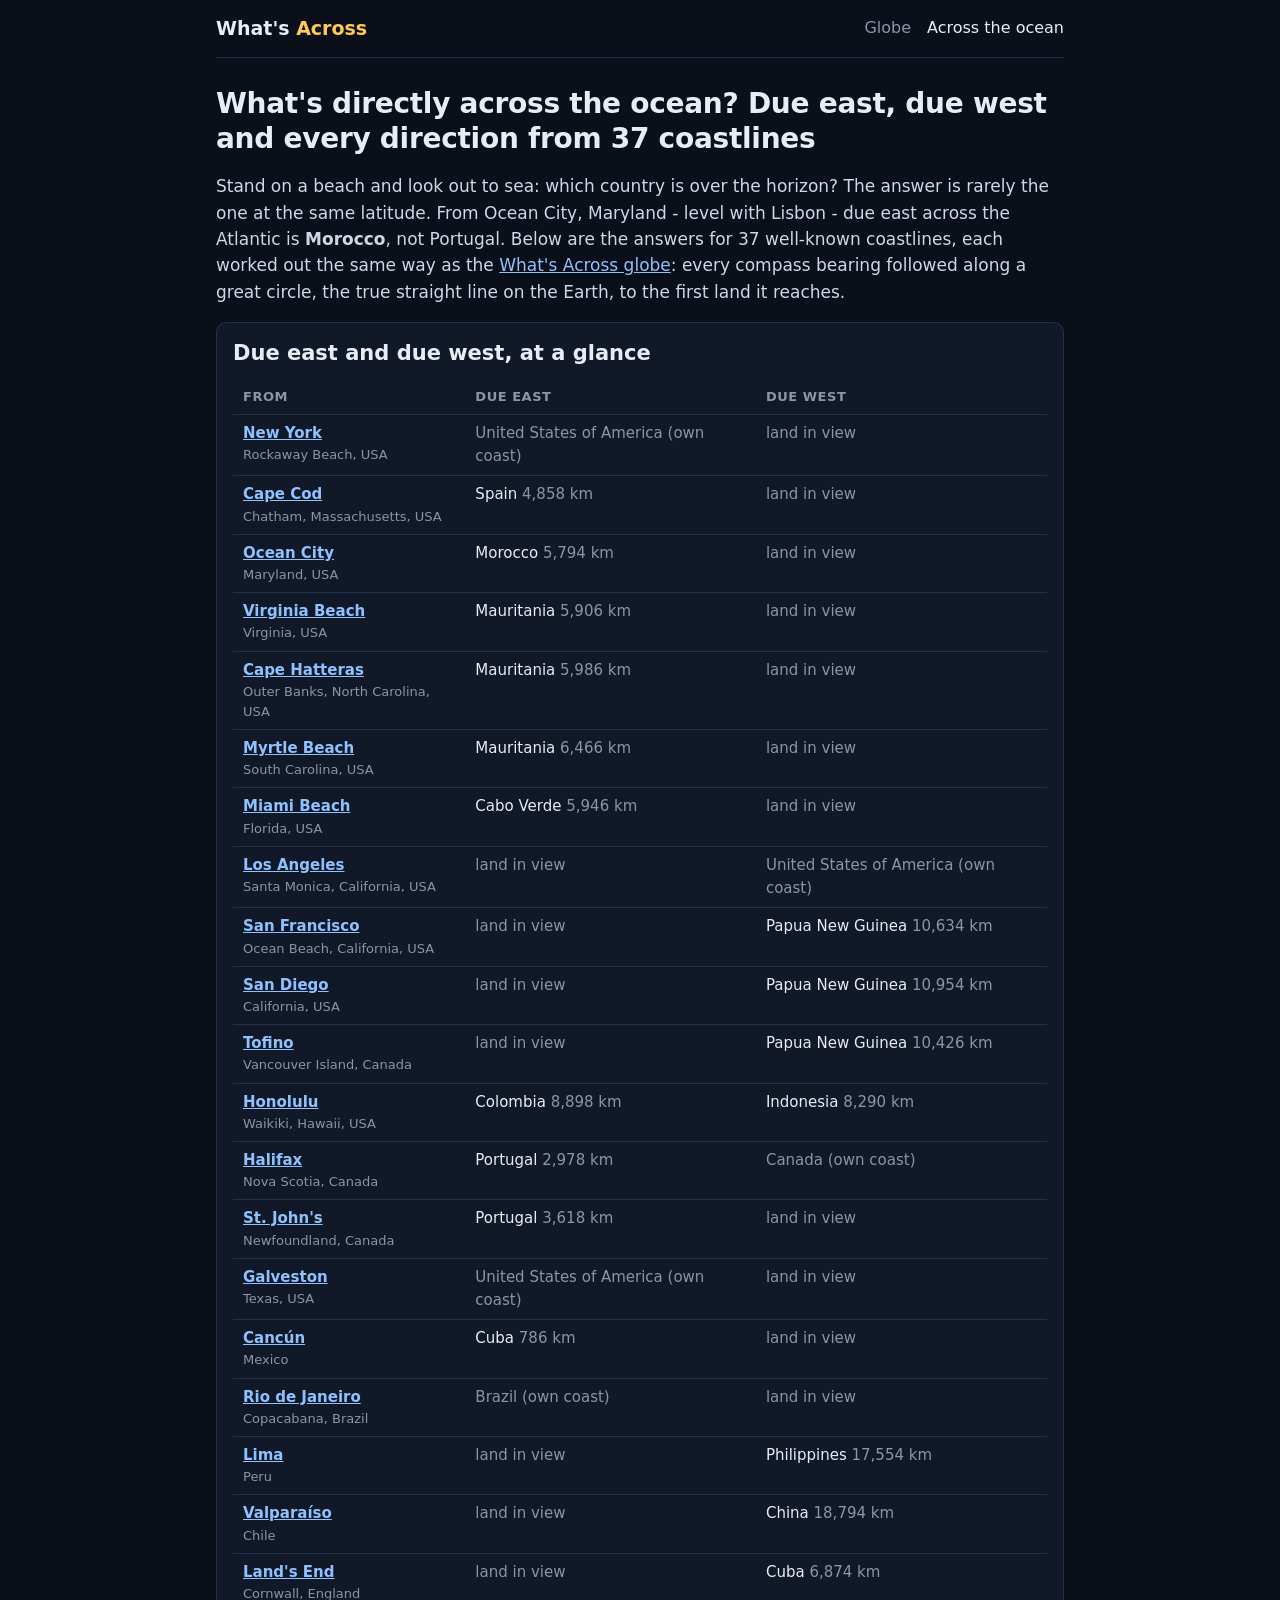
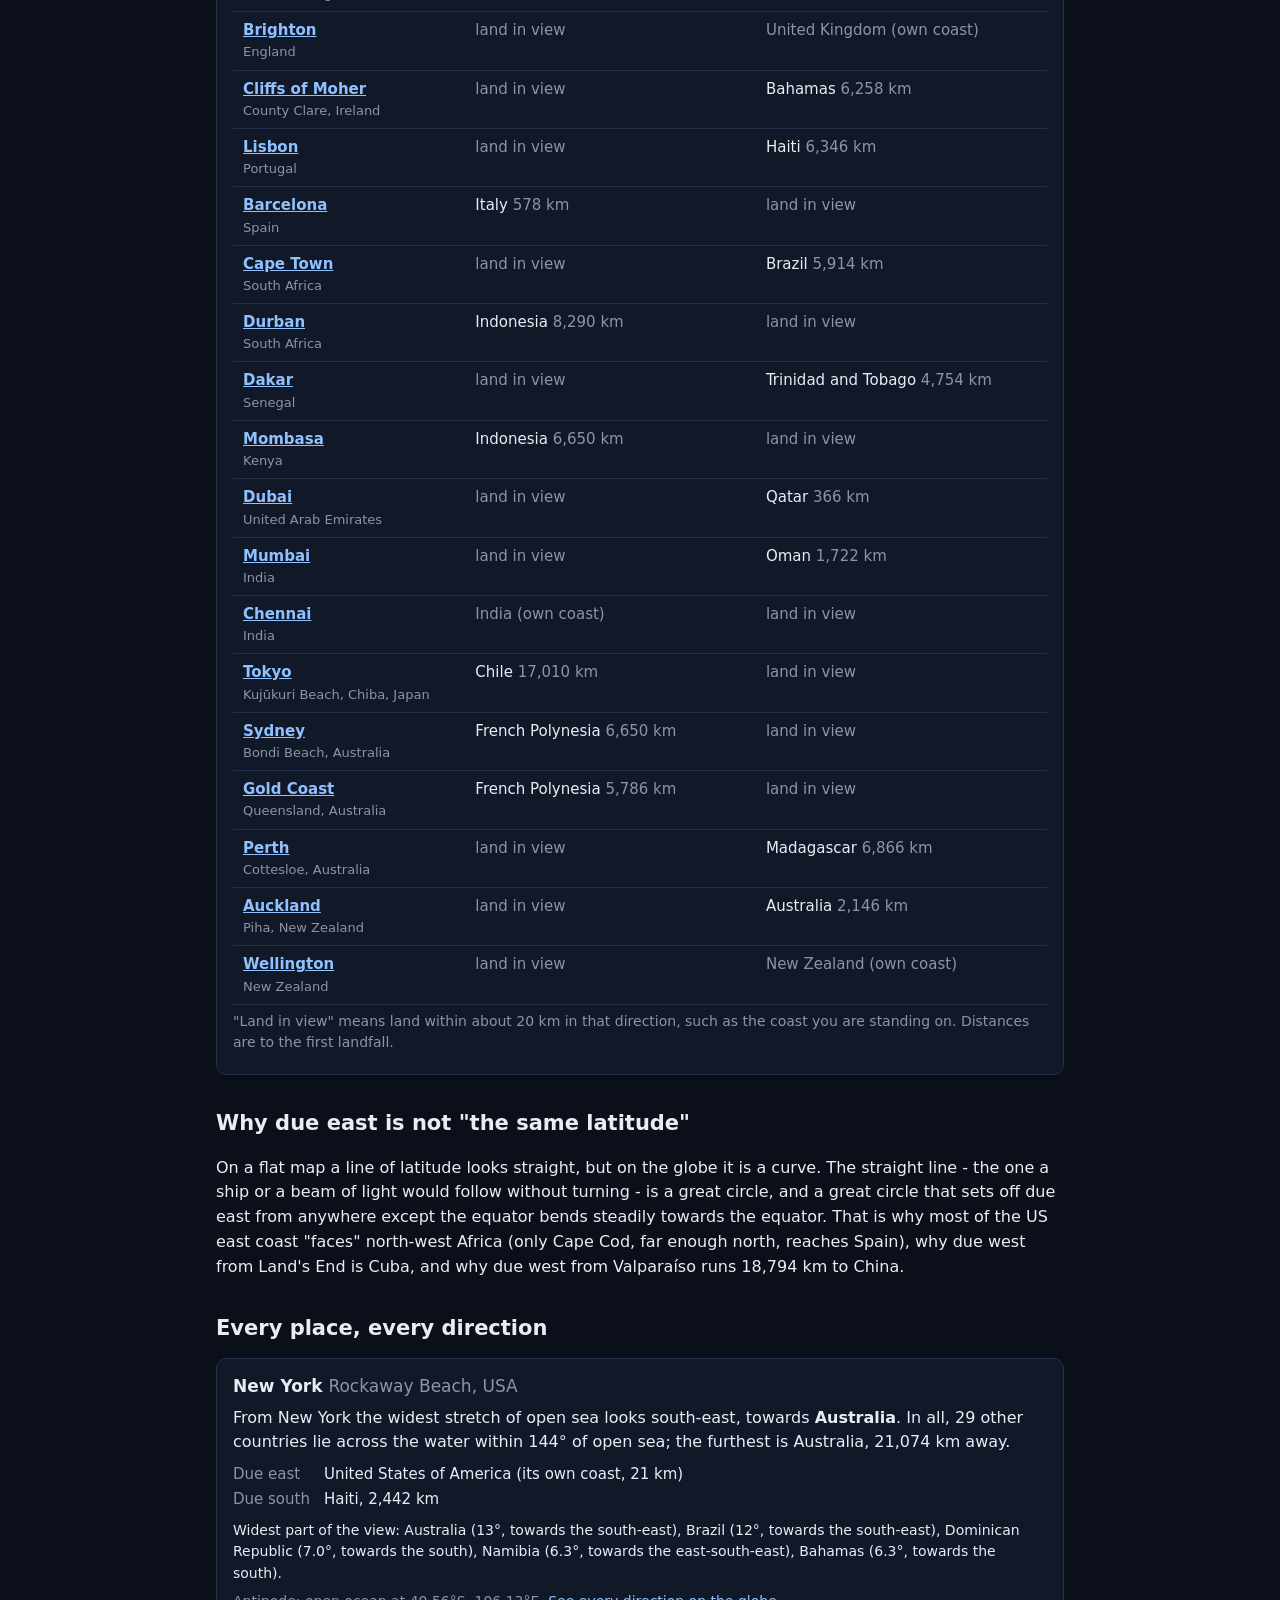
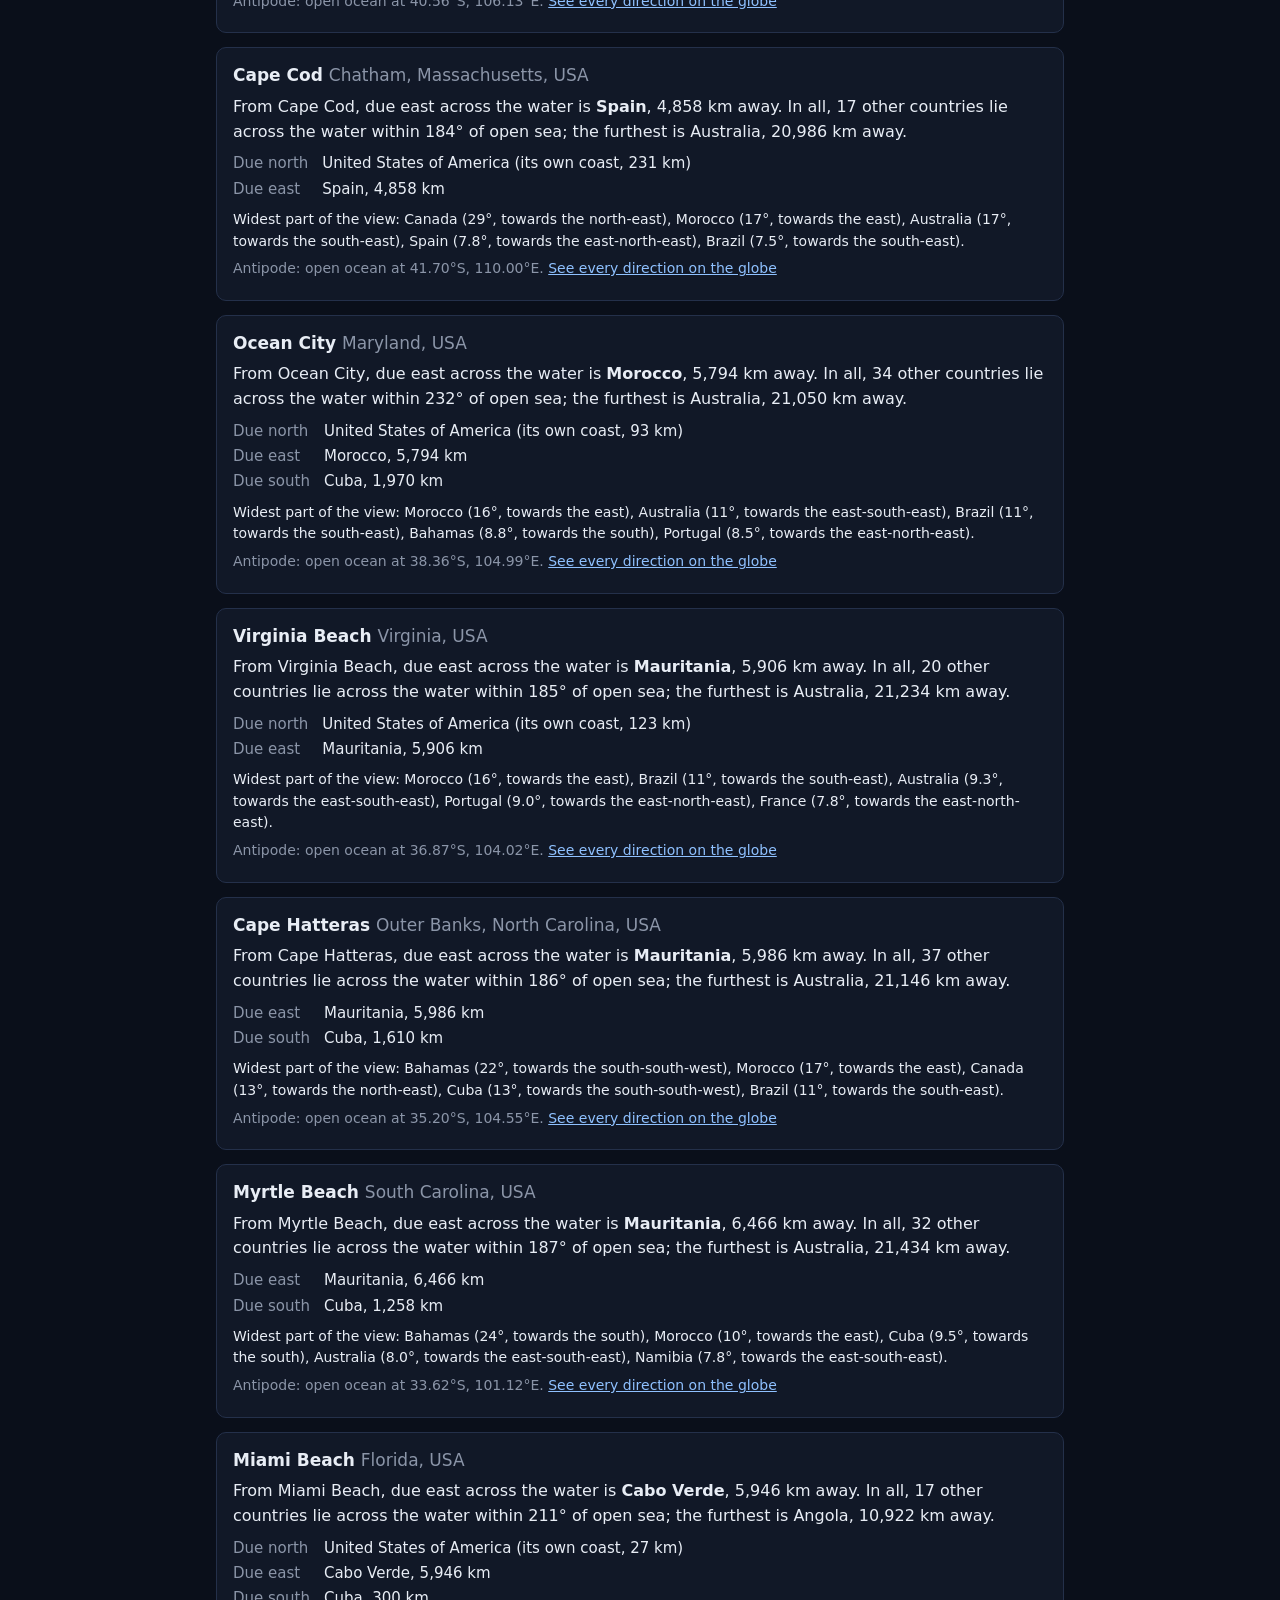
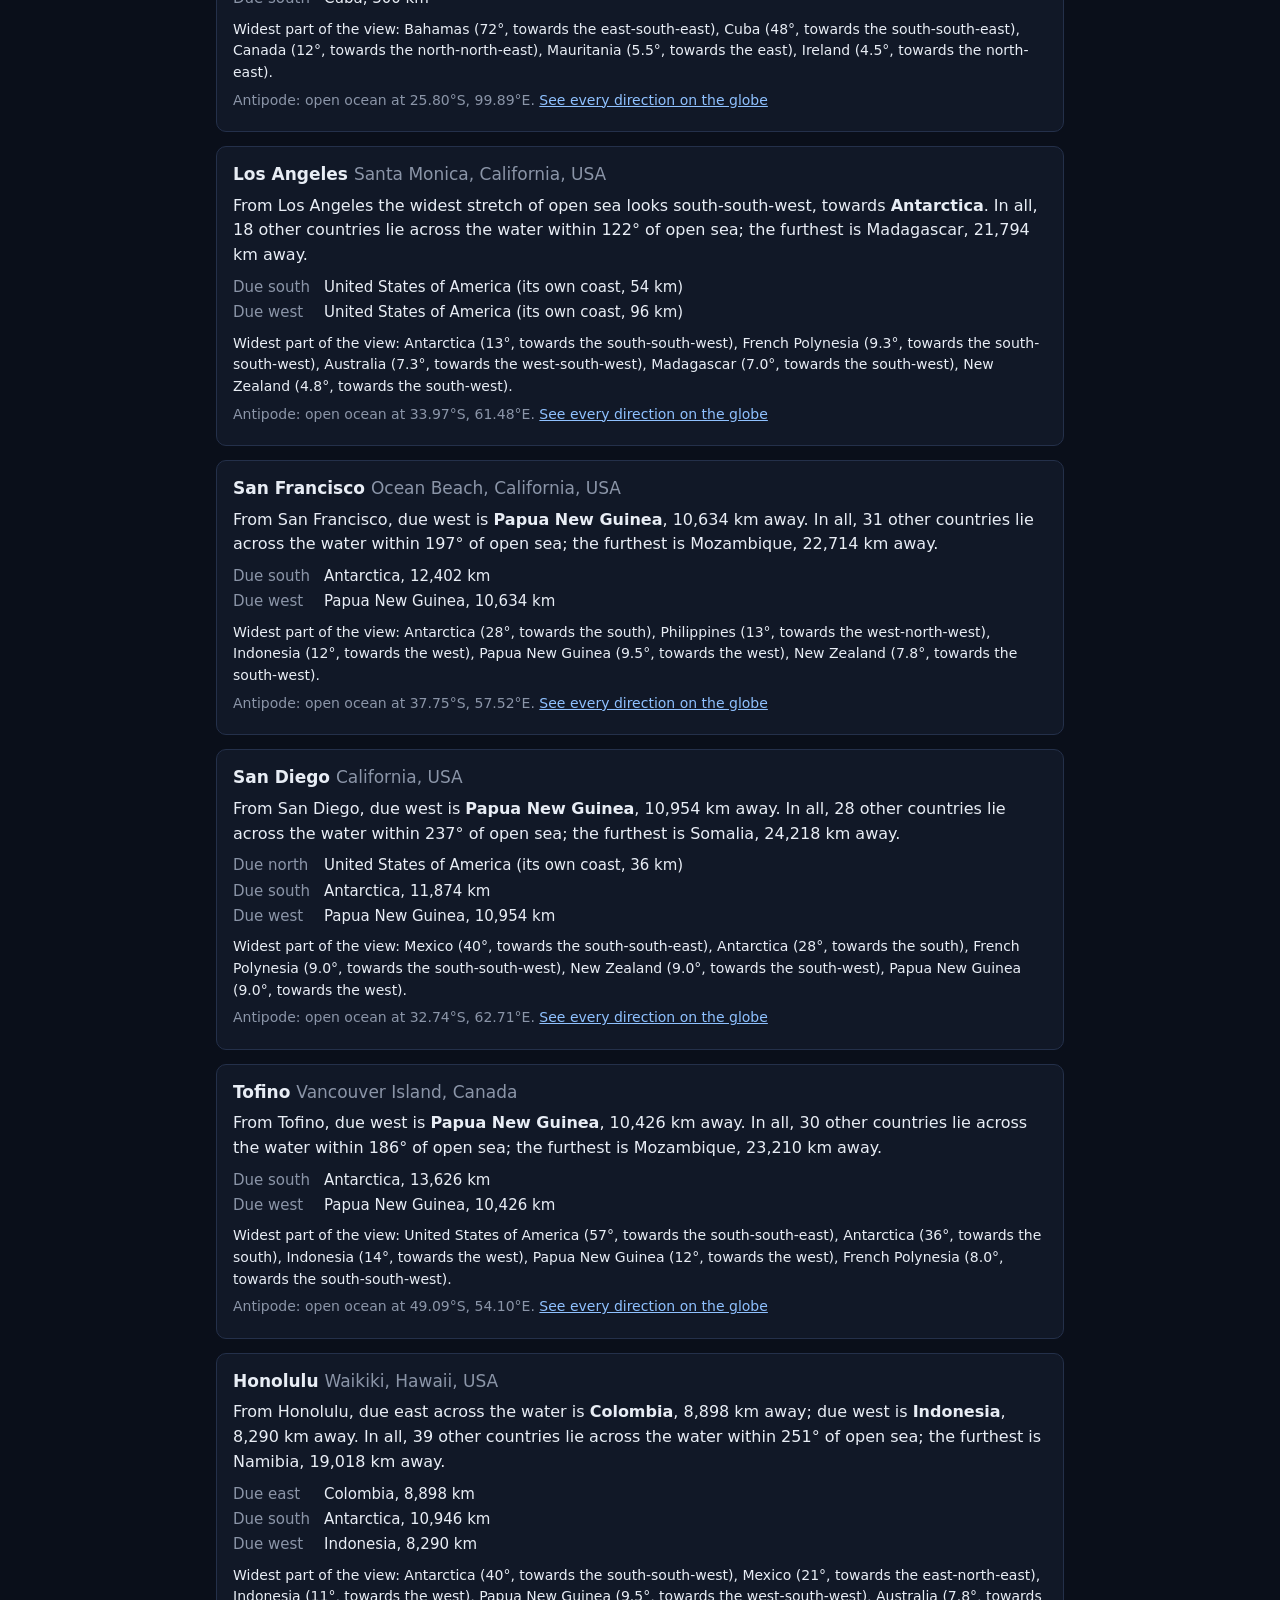
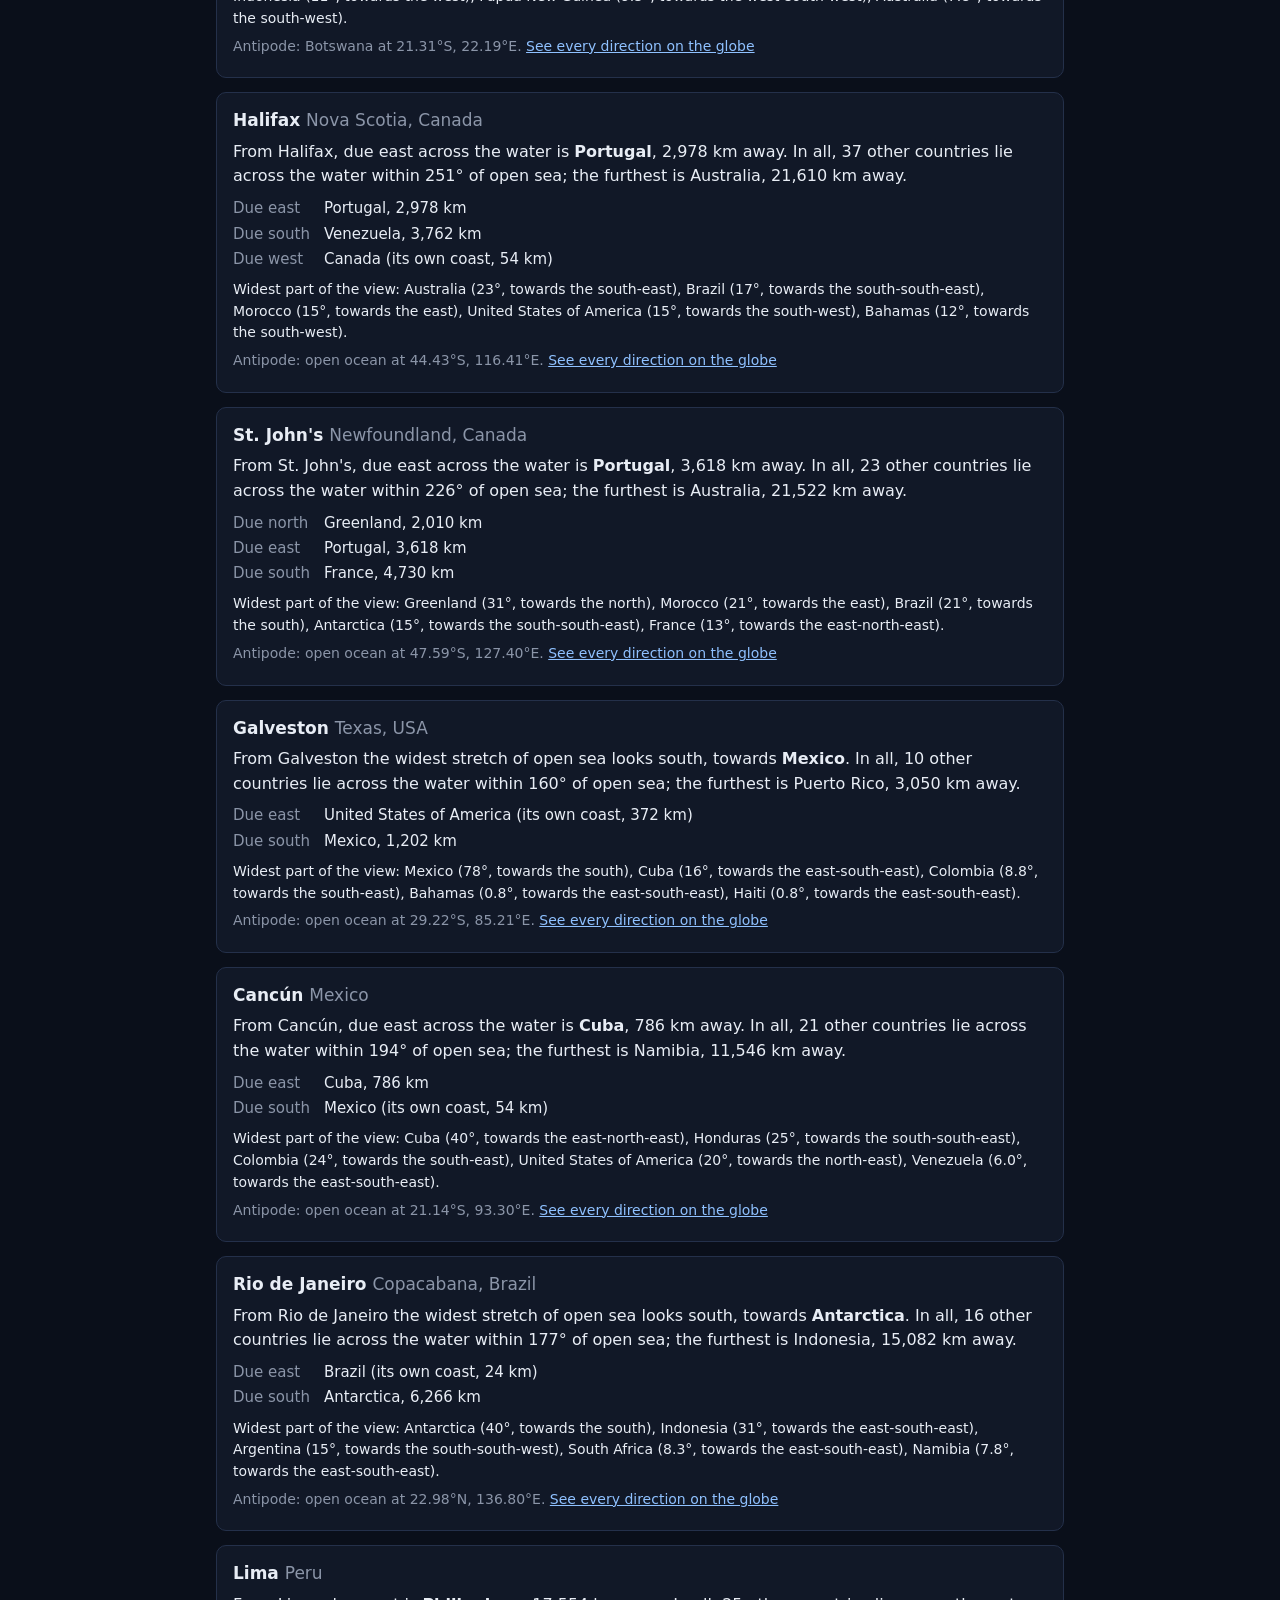
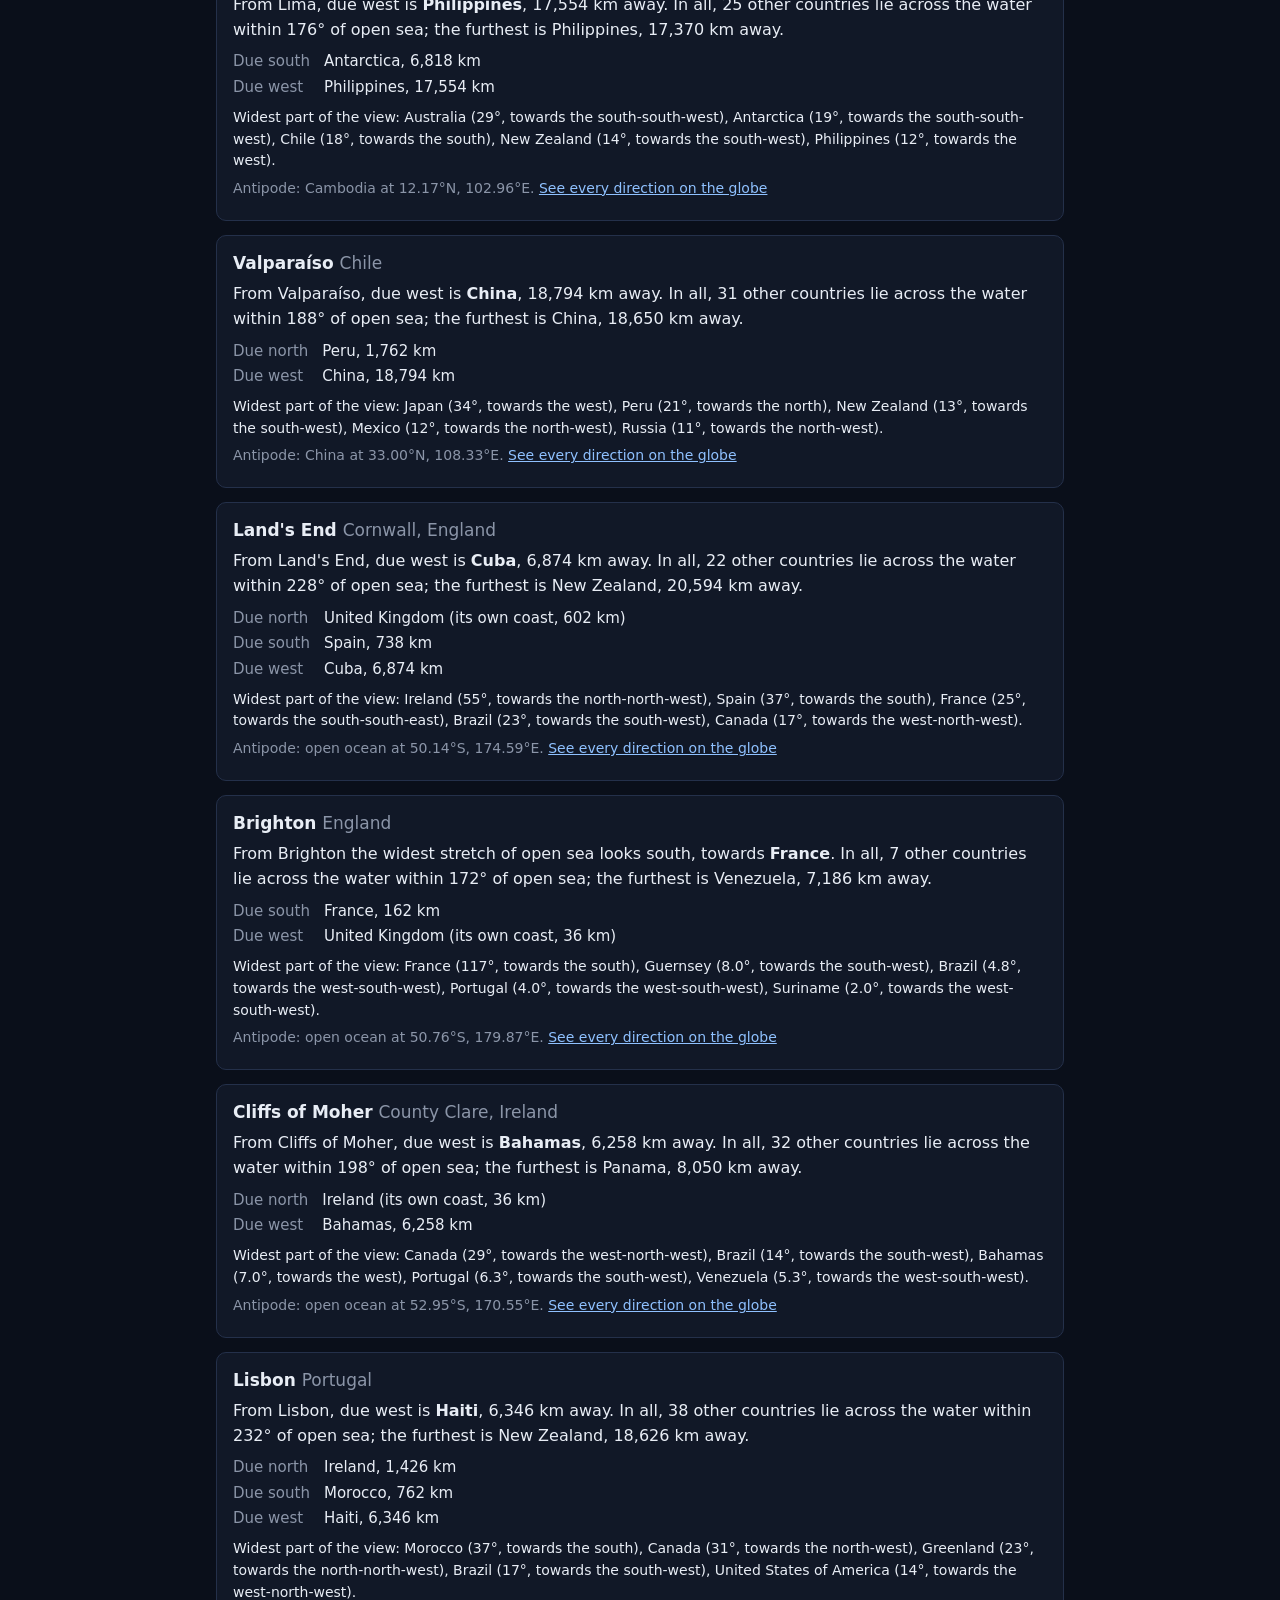
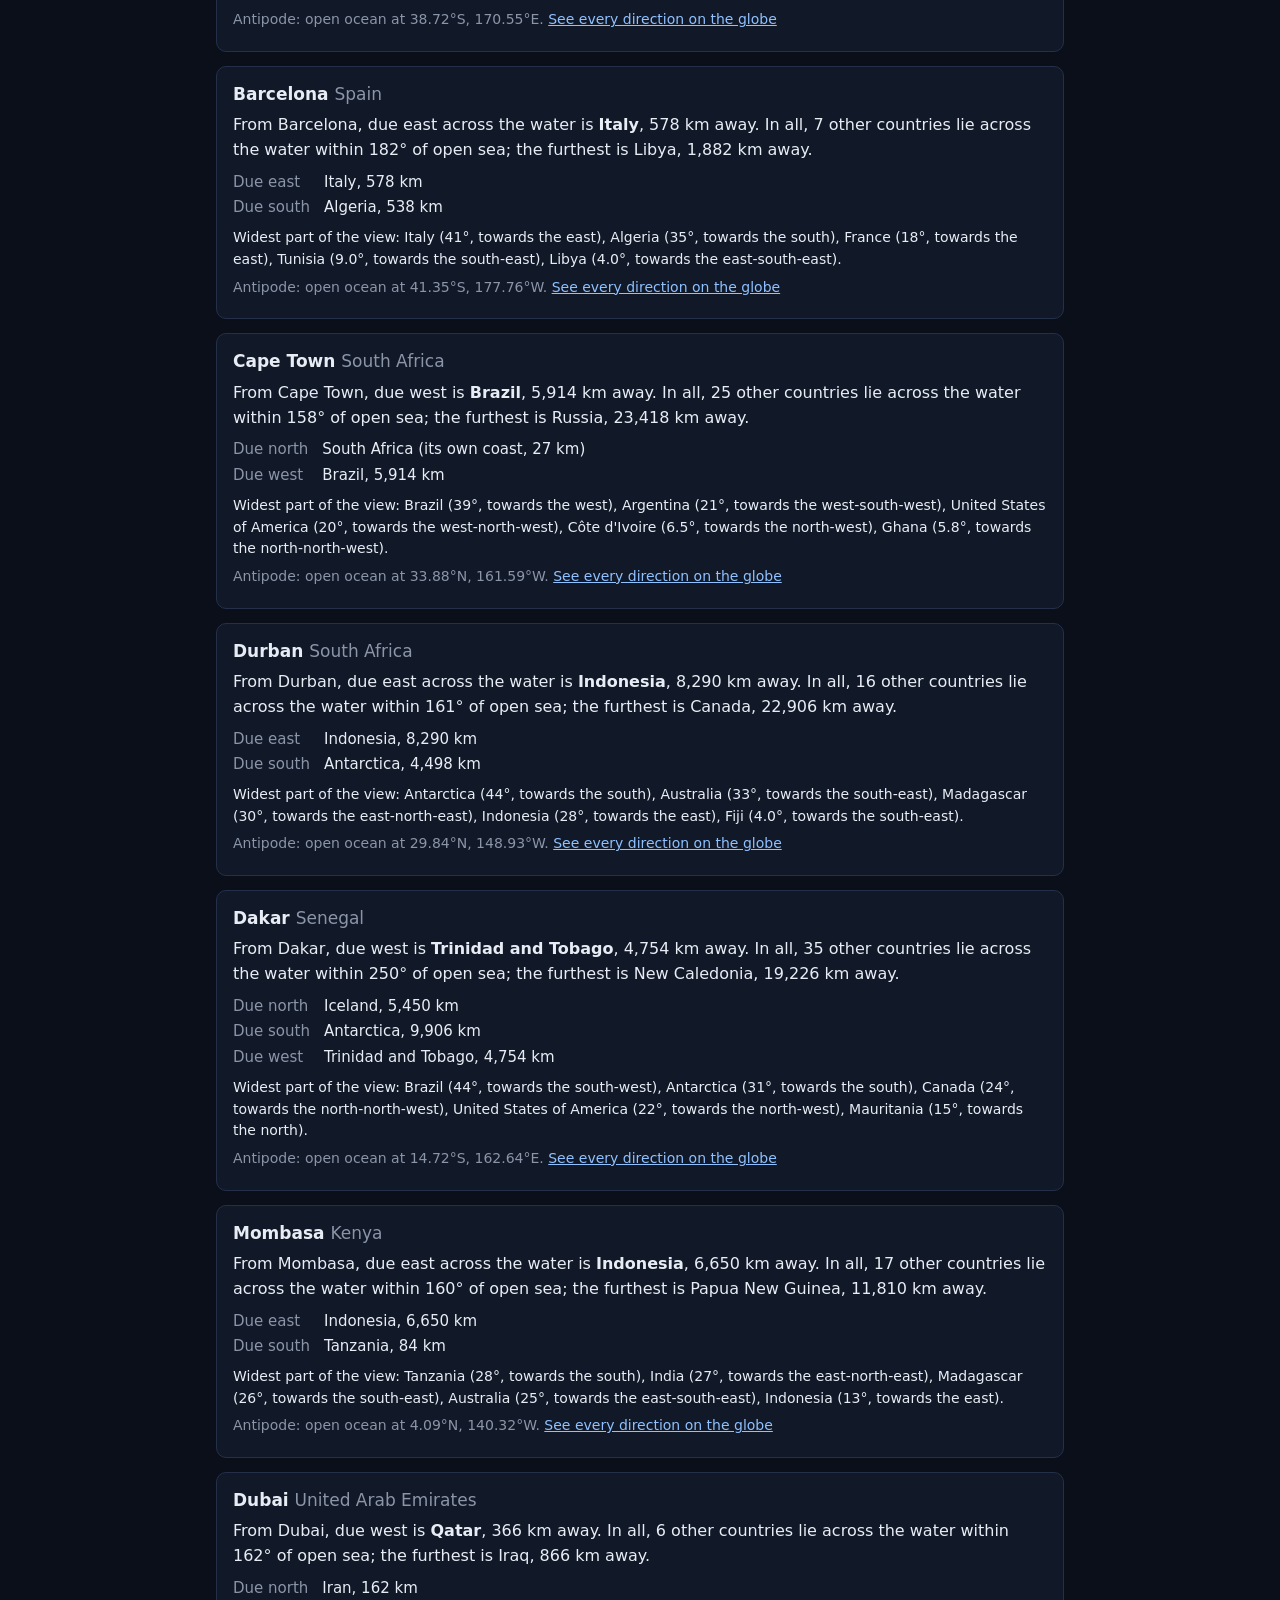
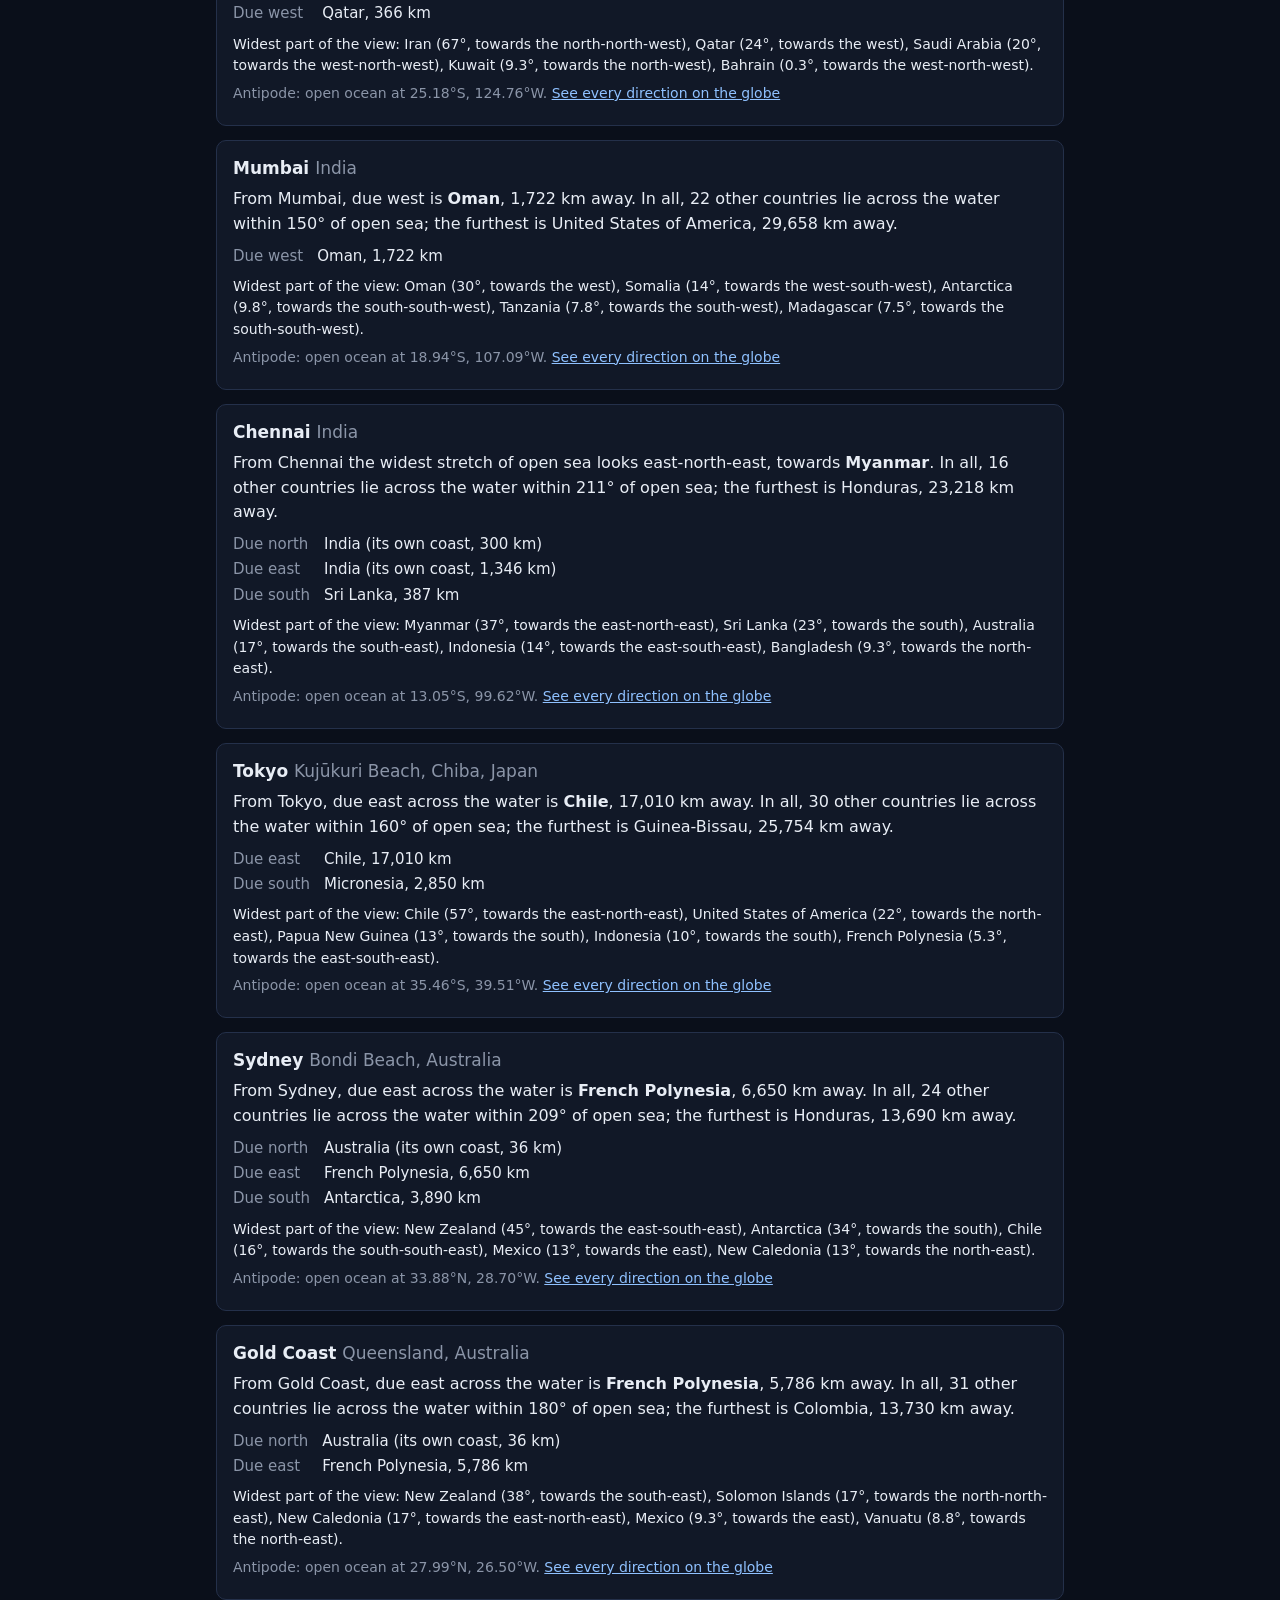
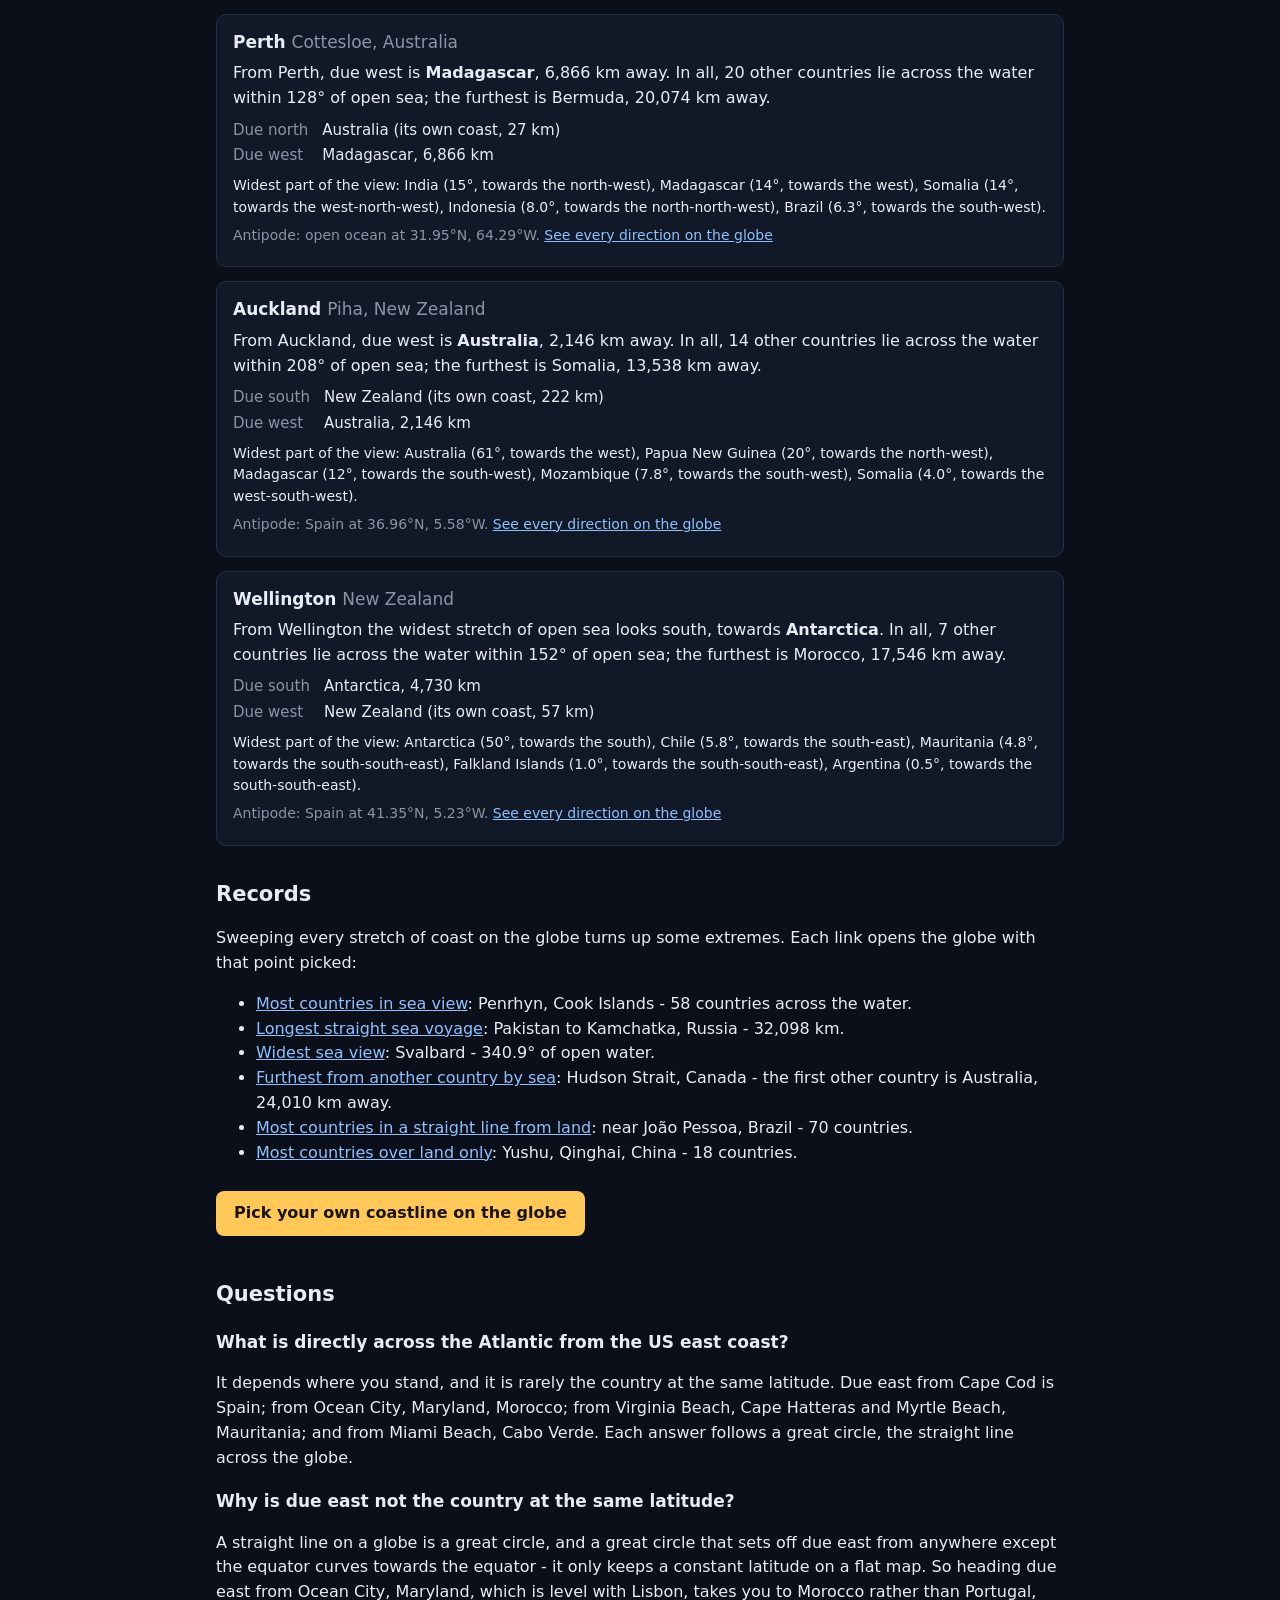
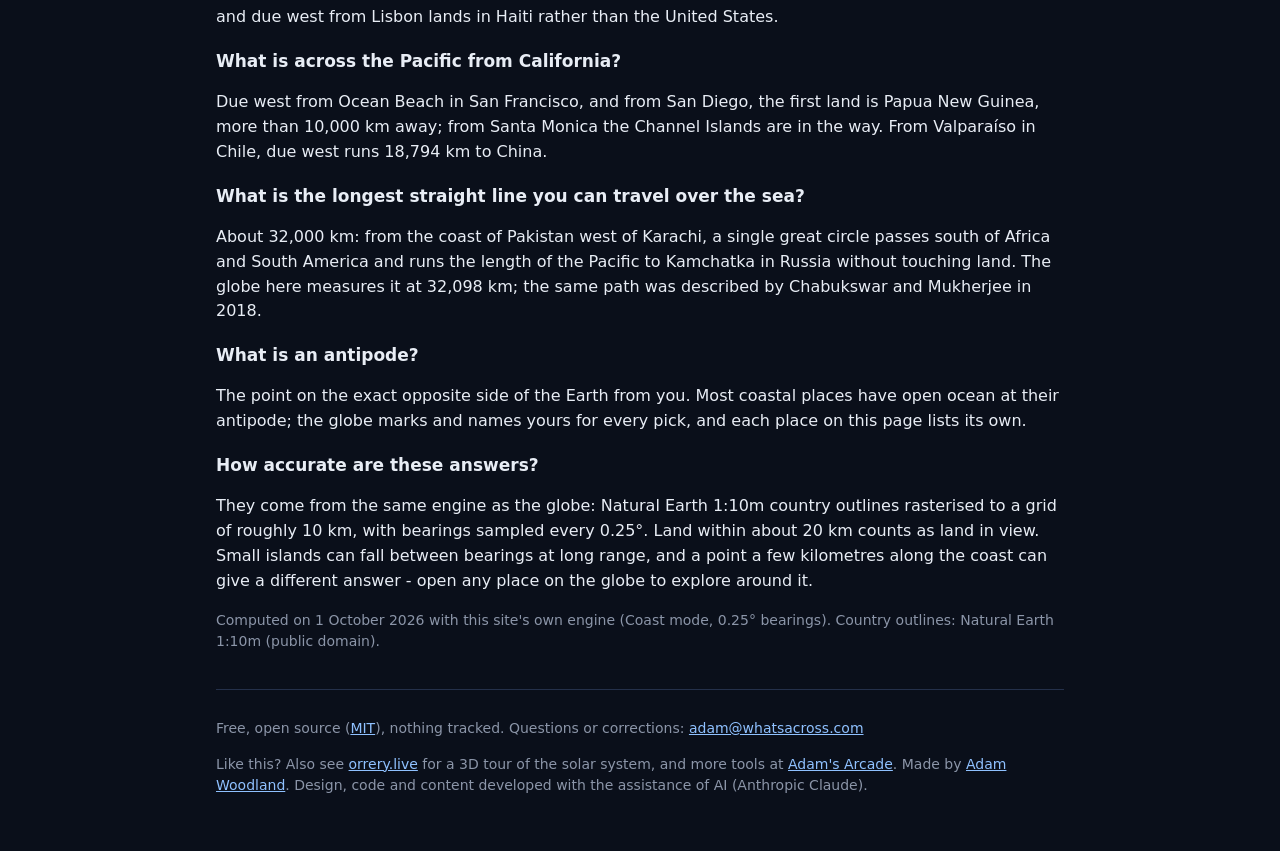
<file: across/index.html>
<!DOCTYPE html>
<html lang="en-GB">
<head>
<meta charset="UTF-8">
<meta name="viewport" content="width=device-width, initial-scale=1.0">
<title>What's directly across the ocean? 37 coastlines | What's Across</title>
<meta name="description" content="What's directly across the ocean from New York, Miami, Lisbon, Cape Town, Sydney and 32 more coastlines: due east, due west and every country across the water.">
<meta name="robots" content="index, follow">
<meta name="author" content="Adam Woodland">
<meta name="theme-color" content="#0a0f1a">
<link rel="canonical" href="https://whatsacross.com/across/">
<link rel="icon" href="/favicon.svg" type="image/svg+xml">
<link rel="apple-touch-icon" href="/apple-touch-icon.png">
<meta property="og:type" content="article">
<meta property="og:url" content="https://whatsacross.com/across/">
<meta property="og:site_name" content="What's Across">
<meta property="og:title" content="What's directly across the ocean? 37 coastlines answered">
<meta property="og:description" content="Due east from Ocean City, Maryland is Morocco, not Portugal. What lies across the water from 37 famous coastlines, followed along great circles.">
<meta property="og:image" content="https://whatsacross.com/og-image.png">
<meta property="og:locale" content="en_GB">
<meta name="twitter:card" content="summary_large_image">
<script type="application/ld+json">
{
 "@context": "https://schema.org",
 "@graph": [
  {
   "@type": "BreadcrumbList",
   "itemListElement": [
    {
     "@type": "ListItem",
     "position": 1,
     "name": "What's Across",
     "item": "https://whatsacross.com/"
    },
    {
     "@type": "ListItem",
     "position": 2,
     "name": "What's directly across the ocean",
     "item": "https://whatsacross.com/across/"
    }
   ]
  },
  {
   "@type": "Article",
   "@id": "https://whatsacross.com/across/",
   "url": "https://whatsacross.com/across/",
   "headline": "What's directly across the ocean? Due east, due west and every direction from 37 coastlines",
   "description": "What's directly across the ocean from New York, Miami, Lisbon, Cape Town, Sydney and 32 more coastlines: due east, due west and every country across the water.",
   "datePublished": "2026-10-01",
   "dateModified": "2026-10-01",
   "author": {
    "@type": "Person",
    "name": "Adam Woodland",
    "url": "https://adamwoodland.com/"
   },
   "isPartOf": {
    "@type": "WebSite",
    "name": "What's Across",
    "url": "https://whatsacross.com/"
   },
   "inLanguage": "en-GB"
  },
  {
   "@type": "FAQPage",
   "mainEntity": [
    {
     "@type": "Question",
     "name": "What is directly across the Atlantic from the US east coast?",
     "acceptedAnswer": {
      "@type": "Answer",
      "text": "It depends where you stand, and it is rarely the country at the same latitude. Due east from Cape Cod is Spain; from Ocean City, Maryland, Morocco; from Virginia Beach, Cape Hatteras and Myrtle Beach, Mauritania; and from Miami Beach, Cabo Verde. Each answer follows a great circle, the straight line across the globe."
     }
    },
    {
     "@type": "Question",
     "name": "Why is due east not the country at the same latitude?",
     "acceptedAnswer": {
      "@type": "Answer",
      "text": "A straight line on a globe is a great circle, and a great circle that sets off due east from anywhere except the equator curves towards the equator - it only keeps a constant latitude on a flat map. So heading due east from Ocean City, Maryland, which is level with Lisbon, takes you to Morocco rather than Portugal, and due west from Lisbon lands in Haiti rather than the United States."
     }
    },
    {
     "@type": "Question",
     "name": "What is across the Pacific from California?",
     "acceptedAnswer": {
      "@type": "Answer",
      "text": "Due west from Ocean Beach in San Francisco, and from San Diego, the first land is Papua New Guinea, more than 10,000 km away; from Santa Monica the Channel Islands are in the way. From Valparaíso in Chile, due west runs 18,794 km to China."
     }
    },
    {
     "@type": "Question",
     "name": "What is the longest straight line you can travel over the sea?",
     "acceptedAnswer": {
      "@type": "Answer",
      "text": "About 32,000 km: from the coast of Pakistan west of Karachi, a single great circle passes south of Africa and South America and runs the length of the Pacific to Kamchatka in Russia without touching land. The globe here measures it at 32,098 km; the same path was described by Chabukswar and Mukherjee in 2018."
     }
    },
    {
     "@type": "Question",
     "name": "What is an antipode?",
     "acceptedAnswer": {
      "@type": "Answer",
      "text": "The point on the exact opposite side of the Earth from you. Most coastal places have open ocean at their antipode; the globe marks and names yours for every pick, and each place on this page lists its own."
     }
    },
    {
     "@type": "Question",
     "name": "How accurate are these answers?",
     "acceptedAnswer": {
      "@type": "Answer",
      "text": "They come from the same engine as the globe: Natural Earth 1:10m country outlines rasterised to a grid of roughly 10 km, with bearings sampled every 0.25°. Land within about 20 km counts as land in view. Small islands can fall between bearings at long range, and a point a few kilometres along the coast can give a different answer - open any place on the globe to explore around it."
     }
    }
   ]
  }
 ]
}
</script>
<link rel="stylesheet" href="/guide.css">
</head>
<body>
<div class="wrap">
<header class="site">
	<a class="brand" href="/">What's <span class="tld">Across</span></a>
	<nav aria-label="Pages"><a href="/">Globe</a><a href="/across/" aria-current="page">Across the ocean</a></nav>
</header>
<main>
	<h1>What's directly across the ocean? Due east, due west and every direction from 37 coastlines</h1>
	<p class="lead">Stand on a beach and look out to sea: which country is over the horizon? The answer is rarely the one at the same latitude. From Ocean City, Maryland - level with Lisbon - due east across the Atlantic is <strong>Morocco</strong>, not Portugal. Below are the answers for 37 well-known coastlines, each worked out the same way as the <a href="/">What's Across globe</a>: every compass bearing followed along a great circle, the true straight line on the Earth, to the first land it reaches.</p>

	<div class="card">
		<h2>Due east and due west, at a glance</h2>
		<div class="tablewrap">
			<table class="stack">
				<thead><tr><th scope="col">From</th><th scope="col">Due east</th><th scope="col">Due west</th></tr></thead>
				<tbody>
				<tr><th scope="row"><a href="#new-york">New York</a><span class="sub">Rockaway Beach, USA</span></th><td data-label="Due east"><span class="muted">United States of America (own coast)</span></td><td data-label="Due west"><span class="muted">land in view</span></td></tr>
				<tr><th scope="row"><a href="#cape-cod">Cape Cod</a><span class="sub">Chatham, Massachusetts, USA</span></th><td data-label="Due east">Spain <span class="muted">4,858 km</span></td><td data-label="Due west"><span class="muted">land in view</span></td></tr>
				<tr><th scope="row"><a href="#ocean-city">Ocean City</a><span class="sub">Maryland, USA</span></th><td data-label="Due east">Morocco <span class="muted">5,794 km</span></td><td data-label="Due west"><span class="muted">land in view</span></td></tr>
				<tr><th scope="row"><a href="#virginia-beach">Virginia Beach</a><span class="sub">Virginia, USA</span></th><td data-label="Due east">Mauritania <span class="muted">5,906 km</span></td><td data-label="Due west"><span class="muted">land in view</span></td></tr>
				<tr><th scope="row"><a href="#cape-hatteras">Cape Hatteras</a><span class="sub">Outer Banks, North Carolina, USA</span></th><td data-label="Due east">Mauritania <span class="muted">5,986 km</span></td><td data-label="Due west"><span class="muted">land in view</span></td></tr>
				<tr><th scope="row"><a href="#myrtle-beach">Myrtle Beach</a><span class="sub">South Carolina, USA</span></th><td data-label="Due east">Mauritania <span class="muted">6,466 km</span></td><td data-label="Due west"><span class="muted">land in view</span></td></tr>
				<tr><th scope="row"><a href="#miami-beach">Miami Beach</a><span class="sub">Florida, USA</span></th><td data-label="Due east">Cabo Verde <span class="muted">5,946 km</span></td><td data-label="Due west"><span class="muted">land in view</span></td></tr>
				<tr><th scope="row"><a href="#los-angeles">Los Angeles</a><span class="sub">Santa Monica, California, USA</span></th><td data-label="Due east"><span class="muted">land in view</span></td><td data-label="Due west"><span class="muted">United States of America (own coast)</span></td></tr>
				<tr><th scope="row"><a href="#san-francisco">San Francisco</a><span class="sub">Ocean Beach, California, USA</span></th><td data-label="Due east"><span class="muted">land in view</span></td><td data-label="Due west">Papua New Guinea <span class="muted">10,634 km</span></td></tr>
				<tr><th scope="row"><a href="#san-diego">San Diego</a><span class="sub">California, USA</span></th><td data-label="Due east"><span class="muted">land in view</span></td><td data-label="Due west">Papua New Guinea <span class="muted">10,954 km</span></td></tr>
				<tr><th scope="row"><a href="#tofino">Tofino</a><span class="sub">Vancouver Island, Canada</span></th><td data-label="Due east"><span class="muted">land in view</span></td><td data-label="Due west">Papua New Guinea <span class="muted">10,426 km</span></td></tr>
				<tr><th scope="row"><a href="#honolulu">Honolulu</a><span class="sub">Waikiki, Hawaii, USA</span></th><td data-label="Due east">Colombia <span class="muted">8,898 km</span></td><td data-label="Due west">Indonesia <span class="muted">8,290 km</span></td></tr>
				<tr><th scope="row"><a href="#halifax">Halifax</a><span class="sub">Nova Scotia, Canada</span></th><td data-label="Due east">Portugal <span class="muted">2,978 km</span></td><td data-label="Due west"><span class="muted">Canada (own coast)</span></td></tr>
				<tr><th scope="row"><a href="#st-john-s">St. John's</a><span class="sub">Newfoundland, Canada</span></th><td data-label="Due east">Portugal <span class="muted">3,618 km</span></td><td data-label="Due west"><span class="muted">land in view</span></td></tr>
				<tr><th scope="row"><a href="#galveston">Galveston</a><span class="sub">Texas, USA</span></th><td data-label="Due east"><span class="muted">United States of America (own coast)</span></td><td data-label="Due west"><span class="muted">land in view</span></td></tr>
				<tr><th scope="row"><a href="#cancun">Cancún</a><span class="sub">Mexico</span></th><td data-label="Due east">Cuba <span class="muted">786 km</span></td><td data-label="Due west"><span class="muted">land in view</span></td></tr>
				<tr><th scope="row"><a href="#rio-de-janeiro">Rio de Janeiro</a><span class="sub">Copacabana, Brazil</span></th><td data-label="Due east"><span class="muted">Brazil (own coast)</span></td><td data-label="Due west"><span class="muted">land in view</span></td></tr>
				<tr><th scope="row"><a href="#lima">Lima</a><span class="sub">Peru</span></th><td data-label="Due east"><span class="muted">land in view</span></td><td data-label="Due west">Philippines <span class="muted">17,554 km</span></td></tr>
				<tr><th scope="row"><a href="#valparaiso">Valparaíso</a><span class="sub">Chile</span></th><td data-label="Due east"><span class="muted">land in view</span></td><td data-label="Due west">China <span class="muted">18,794 km</span></td></tr>
				<tr><th scope="row"><a href="#land-s-end">Land's End</a><span class="sub">Cornwall, England</span></th><td data-label="Due east"><span class="muted">land in view</span></td><td data-label="Due west">Cuba <span class="muted">6,874 km</span></td></tr>
				<tr><th scope="row"><a href="#brighton">Brighton</a><span class="sub">England</span></th><td data-label="Due east"><span class="muted">land in view</span></td><td data-label="Due west"><span class="muted">United Kingdom (own coast)</span></td></tr>
				<tr><th scope="row"><a href="#cliffs-of-moher">Cliffs of Moher</a><span class="sub">County Clare, Ireland</span></th><td data-label="Due east"><span class="muted">land in view</span></td><td data-label="Due west">Bahamas <span class="muted">6,258 km</span></td></tr>
				<tr><th scope="row"><a href="#lisbon">Lisbon</a><span class="sub">Portugal</span></th><td data-label="Due east"><span class="muted">land in view</span></td><td data-label="Due west">Haiti <span class="muted">6,346 km</span></td></tr>
				<tr><th scope="row"><a href="#barcelona">Barcelona</a><span class="sub">Spain</span></th><td data-label="Due east">Italy <span class="muted">578 km</span></td><td data-label="Due west"><span class="muted">land in view</span></td></tr>
				<tr><th scope="row"><a href="#cape-town">Cape Town</a><span class="sub">South Africa</span></th><td data-label="Due east"><span class="muted">land in view</span></td><td data-label="Due west">Brazil <span class="muted">5,914 km</span></td></tr>
				<tr><th scope="row"><a href="#durban">Durban</a><span class="sub">South Africa</span></th><td data-label="Due east">Indonesia <span class="muted">8,290 km</span></td><td data-label="Due west"><span class="muted">land in view</span></td></tr>
				<tr><th scope="row"><a href="#dakar">Dakar</a><span class="sub">Senegal</span></th><td data-label="Due east"><span class="muted">land in view</span></td><td data-label="Due west">Trinidad and Tobago <span class="muted">4,754 km</span></td></tr>
				<tr><th scope="row"><a href="#mombasa">Mombasa</a><span class="sub">Kenya</span></th><td data-label="Due east">Indonesia <span class="muted">6,650 km</span></td><td data-label="Due west"><span class="muted">land in view</span></td></tr>
				<tr><th scope="row"><a href="#dubai">Dubai</a><span class="sub">United Arab Emirates</span></th><td data-label="Due east"><span class="muted">land in view</span></td><td data-label="Due west">Qatar <span class="muted">366 km</span></td></tr>
				<tr><th scope="row"><a href="#mumbai">Mumbai</a><span class="sub">India</span></th><td data-label="Due east"><span class="muted">land in view</span></td><td data-label="Due west">Oman <span class="muted">1,722 km</span></td></tr>
				<tr><th scope="row"><a href="#chennai">Chennai</a><span class="sub">India</span></th><td data-label="Due east"><span class="muted">India (own coast)</span></td><td data-label="Due west"><span class="muted">land in view</span></td></tr>
				<tr><th scope="row"><a href="#tokyo">Tokyo</a><span class="sub">Kujūkuri Beach, Chiba, Japan</span></th><td data-label="Due east">Chile <span class="muted">17,010 km</span></td><td data-label="Due west"><span class="muted">land in view</span></td></tr>
				<tr><th scope="row"><a href="#sydney">Sydney</a><span class="sub">Bondi Beach, Australia</span></th><td data-label="Due east">French Polynesia <span class="muted">6,650 km</span></td><td data-label="Due west"><span class="muted">land in view</span></td></tr>
				<tr><th scope="row"><a href="#gold-coast">Gold Coast</a><span class="sub">Queensland, Australia</span></th><td data-label="Due east">French Polynesia <span class="muted">5,786 km</span></td><td data-label="Due west"><span class="muted">land in view</span></td></tr>
				<tr><th scope="row"><a href="#perth">Perth</a><span class="sub">Cottesloe, Australia</span></th><td data-label="Due east"><span class="muted">land in view</span></td><td data-label="Due west">Madagascar <span class="muted">6,866 km</span></td></tr>
				<tr><th scope="row"><a href="#auckland">Auckland</a><span class="sub">Piha, New Zealand</span></th><td data-label="Due east"><span class="muted">land in view</span></td><td data-label="Due west">Australia <span class="muted">2,146 km</span></td></tr>
				<tr><th scope="row"><a href="#wellington">Wellington</a><span class="sub">New Zealand</span></th><td data-label="Due east"><span class="muted">land in view</span></td><td data-label="Due west"><span class="muted">New Zealand (own coast)</span></td></tr>
				</tbody>
			</table>
		</div>
		<p class="small muted">"Land in view" means land within about 20 km in that direction, such as the coast you are standing on. Distances are to the first landfall.</p>
	</div>

	<h2>Why due east is not "the same latitude"</h2>
	<p>On a flat map a line of latitude looks straight, but on the globe it is a curve. The straight line - the one a ship or a beam of light would follow without turning - is a great circle, and a great circle that sets off due east from anywhere except the equator bends steadily towards the equator. That is why most of the US east coast "faces" north-west Africa (only Cape Cod, far enough north, reaches Spain), why due west from Land's End is Cuba, and why due west from Valparaíso runs 18,794 km to China.</p>

	<h2>Every place, every direction</h2>
	
		<article class="card place" id="new-york">
			<h3>New York <span class="muted">Rockaway Beach, USA</span></h3>
			<p>From New York the widest stretch of open sea looks south-east, towards <strong>Australia</strong>. In all, 29 other countries lie across the water within 144° of open sea; the furthest is Australia, 21,074 km away.</p>
			<dl class="dirs"><dt>Due east</dt><dd>United States of America (its own coast, 21 km)</dd><dt>Due south</dt><dd>Haiti, 2,442 km</dd></dl>
			<p class="small">Widest part of the view: Australia (13°, towards the south-east), Brazil (12°, towards the south-east), Dominican Republic (7.0°, towards the south), Namibia (6.3°, towards the east-south-east), Bahamas (6.3°, towards the south).</p>
			<p class="small muted">Antipode: open ocean at 40.56°S, 106.13°E. <a href="/?at=40.562,-73.872&amp;mode=coast">See every direction on the globe</a></p>
		</article>

		<article class="card place" id="cape-cod">
			<h3>Cape Cod <span class="muted">Chatham, Massachusetts, USA</span></h3>
			<p>From Cape Cod, due east across the water is <strong>Spain</strong>, 4,858 km away. In all, 17 other countries lie across the water within 184° of open sea; the furthest is Australia, 20,986 km away.</p>
			<dl class="dirs"><dt>Due north</dt><dd>United States of America (its own coast, 231 km)</dd><dt>Due east</dt><dd>Spain, 4,858 km</dd></dl>
			<p class="small">Widest part of the view: Canada (29°, towards the north-east), Morocco (17°, towards the east), Australia (17°, towards the south-east), Spain (7.8°, towards the east-north-east), Brazil (7.5°, towards the south-east).</p>
			<p class="small muted">Antipode: open ocean at 41.70°S, 110.00°E. <a href="/?at=41.704,-70.005&amp;mode=coast">See every direction on the globe</a></p>
		</article>

		<article class="card place" id="ocean-city">
			<h3>Ocean City <span class="muted">Maryland, USA</span></h3>
			<p>From Ocean City, due east across the water is <strong>Morocco</strong>, 5,794 km away. In all, 34 other countries lie across the water within 232° of open sea; the furthest is Australia, 21,050 km away.</p>
			<dl class="dirs"><dt>Due north</dt><dd>United States of America (its own coast, 93 km)</dd><dt>Due east</dt><dd>Morocco, 5,794 km</dd><dt>Due south</dt><dd>Cuba, 1,970 km</dd></dl>
			<p class="small">Widest part of the view: Morocco (16°, towards the east), Australia (11°, towards the east-south-east), Brazil (11°, towards the south-east), Bahamas (8.8°, towards the south), Portugal (8.5°, towards the east-north-east).</p>
			<p class="small muted">Antipode: open ocean at 38.36°S, 104.99°E. <a href="/?at=38.364,-75.015&amp;mode=coast">See every direction on the globe</a></p>
		</article>

		<article class="card place" id="virginia-beach">
			<h3>Virginia Beach <span class="muted">Virginia, USA</span></h3>
			<p>From Virginia Beach, due east across the water is <strong>Mauritania</strong>, 5,906 km away. In all, 20 other countries lie across the water within 185° of open sea; the furthest is Australia, 21,234 km away.</p>
			<dl class="dirs"><dt>Due north</dt><dd>United States of America (its own coast, 123 km)</dd><dt>Due east</dt><dd>Mauritania, 5,906 km</dd></dl>
			<p class="small">Widest part of the view: Morocco (16°, towards the east), Brazil (11°, towards the south-east), Australia (9.3°, towards the east-south-east), Portugal (9.0°, towards the east-north-east), France (7.8°, towards the east-north-east).</p>
			<p class="small muted">Antipode: open ocean at 36.87°S, 104.02°E. <a href="/?at=36.87,-75.981&amp;mode=coast">See every direction on the globe</a></p>
		</article>

		<article class="card place" id="cape-hatteras">
			<h3>Cape Hatteras <span class="muted">Outer Banks, North Carolina, USA</span></h3>
			<p>From Cape Hatteras, due east across the water is <strong>Mauritania</strong>, 5,986 km away. In all, 37 other countries lie across the water within 186° of open sea; the furthest is Australia, 21,146 km away.</p>
			<dl class="dirs"><dt>Due east</dt><dd>Mauritania, 5,986 km</dd><dt>Due south</dt><dd>Cuba, 1,610 km</dd></dl>
			<p class="small">Widest part of the view: Bahamas (22°, towards the south-south-west), Morocco (17°, towards the east), Canada (13°, towards the north-east), Cuba (13°, towards the south-south-west), Brazil (11°, towards the south-east).</p>
			<p class="small muted">Antipode: open ocean at 35.20°S, 104.55°E. <a href="/?at=35.2,-75.454&amp;mode=coast">See every direction on the globe</a></p>
		</article>

		<article class="card place" id="myrtle-beach">
			<h3>Myrtle Beach <span class="muted">South Carolina, USA</span></h3>
			<p>From Myrtle Beach, due east across the water is <strong>Mauritania</strong>, 6,466 km away. In all, 32 other countries lie across the water within 187° of open sea; the furthest is Australia, 21,434 km away.</p>
			<dl class="dirs"><dt>Due east</dt><dd>Mauritania, 6,466 km</dd><dt>Due south</dt><dd>Cuba, 1,258 km</dd></dl>
			<p class="small">Widest part of the view: Bahamas (24°, towards the south), Morocco (10°, towards the east), Cuba (9.5°, towards the south), Australia (8.0°, towards the east-south-east), Namibia (7.8°, towards the east-south-east).</p>
			<p class="small muted">Antipode: open ocean at 33.62°S, 101.12°E. <a href="/?at=33.618,-78.882&amp;mode=coast">See every direction on the globe</a></p>
		</article>

		<article class="card place" id="miami-beach">
			<h3>Miami Beach <span class="muted">Florida, USA</span></h3>
			<p>From Miami Beach, due east across the water is <strong>Cabo Verde</strong>, 5,946 km away. In all, 17 other countries lie across the water within 211° of open sea; the furthest is Angola, 10,922 km away.</p>
			<dl class="dirs"><dt>Due north</dt><dd>United States of America (its own coast, 27 km)</dd><dt>Due east</dt><dd>Cabo Verde, 5,946 km</dd><dt>Due south</dt><dd>Cuba, 300 km</dd></dl>
			<p class="small">Widest part of the view: Bahamas (72°, towards the east-south-east), Cuba (48°, towards the south-south-east), Canada (12°, towards the north-north-east), Mauritania (5.5°, towards the east), Ireland (4.5°, towards the north-east).</p>
			<p class="small muted">Antipode: open ocean at 25.80°S, 99.89°E. <a href="/?at=25.796,-80.112&amp;mode=coast">See every direction on the globe</a></p>
		</article>

		<article class="card place" id="los-angeles">
			<h3>Los Angeles <span class="muted">Santa Monica, California, USA</span></h3>
			<p>From Los Angeles the widest stretch of open sea looks south-south-west, towards <strong>Antarctica</strong>. In all, 18 other countries lie across the water within 122° of open sea; the furthest is Madagascar, 21,794 km away.</p>
			<dl class="dirs"><dt>Due south</dt><dd>United States of America (its own coast, 54 km)</dd><dt>Due west</dt><dd>United States of America (its own coast, 96 km)</dd></dl>
			<p class="small">Widest part of the view: Antarctica (13°, towards the south-south-west), French Polynesia (9.3°, towards the south-south-west), Australia (7.3°, towards the west-south-west), Madagascar (7.0°, towards the south-west), New Zealand (4.8°, towards the south-west).</p>
			<p class="small muted">Antipode: open ocean at 33.97°S, 61.48°E. <a href="/?at=33.97,-118.521&amp;mode=coast">See every direction on the globe</a></p>
		</article>

		<article class="card place" id="san-francisco">
			<h3>San Francisco <span class="muted">Ocean Beach, California, USA</span></h3>
			<p>From San Francisco, due west is <strong>Papua New Guinea</strong>, 10,634 km away. In all, 31 other countries lie across the water within 197° of open sea; the furthest is Mozambique, 22,714 km away.</p>
			<dl class="dirs"><dt>Due south</dt><dd>Antarctica, 12,402 km</dd><dt>Due west</dt><dd>Papua New Guinea, 10,634 km</dd></dl>
			<p class="small">Widest part of the view: Antarctica (28°, towards the south), Philippines (13°, towards the west-north-west), Indonesia (12°, towards the west), Papua New Guinea (9.5°, towards the west), New Zealand (7.8°, towards the south-west).</p>
			<p class="small muted">Antipode: open ocean at 37.75°S, 57.52°E. <a href="/?at=37.749,-122.476&amp;mode=coast">See every direction on the globe</a></p>
		</article>

		<article class="card place" id="san-diego">
			<h3>San Diego <span class="muted">California, USA</span></h3>
			<p>From San Diego, due west is <strong>Papua New Guinea</strong>, 10,954 km away. In all, 28 other countries lie across the water within 237° of open sea; the furthest is Somalia, 24,218 km away.</p>
			<dl class="dirs"><dt>Due north</dt><dd>United States of America (its own coast, 36 km)</dd><dt>Due south</dt><dd>Antarctica, 11,874 km</dd><dt>Due west</dt><dd>Papua New Guinea, 10,954 km</dd></dl>
			<p class="small">Widest part of the view: Mexico (40°, towards the south-south-east), Antarctica (28°, towards the south), French Polynesia (9.0°, towards the south-south-west), New Zealand (9.0°, towards the south-west), Papua New Guinea (9.0°, towards the west).</p>
			<p class="small muted">Antipode: open ocean at 32.74°S, 62.71°E. <a href="/?at=32.739,-117.29&amp;mode=coast">See every direction on the globe</a></p>
		</article>

		<article class="card place" id="tofino">
			<h3>Tofino <span class="muted">Vancouver Island, Canada</span></h3>
			<p>From Tofino, due west is <strong>Papua New Guinea</strong>, 10,426 km away. In all, 30 other countries lie across the water within 186° of open sea; the furthest is Mozambique, 23,210 km away.</p>
			<dl class="dirs"><dt>Due south</dt><dd>Antarctica, 13,626 km</dd><dt>Due west</dt><dd>Papua New Guinea, 10,426 km</dd></dl>
			<p class="small">Widest part of the view: United States of America (57°, towards the south-south-east), Antarctica (36°, towards the south), Indonesia (14°, towards the west), Papua New Guinea (12°, towards the west), French Polynesia (8.0°, towards the south-south-west).</p>
			<p class="small muted">Antipode: open ocean at 49.09°S, 54.10°E. <a href="/?at=49.087,-125.903&amp;mode=coast">See every direction on the globe</a></p>
		</article>

		<article class="card place" id="honolulu">
			<h3>Honolulu <span class="muted">Waikiki, Hawaii, USA</span></h3>
			<p>From Honolulu, due east across the water is <strong>Colombia</strong>, 8,898 km away; due west is <strong>Indonesia</strong>, 8,290 km away. In all, 39 other countries lie across the water within 251° of open sea; the furthest is Namibia, 19,018 km away.</p>
			<dl class="dirs"><dt>Due east</dt><dd>Colombia, 8,898 km</dd><dt>Due south</dt><dd>Antarctica, 10,946 km</dd><dt>Due west</dt><dd>Indonesia, 8,290 km</dd></dl>
			<p class="small">Widest part of the view: Antarctica (40°, towards the south-south-west), Mexico (21°, towards the east-north-east), Indonesia (11°, towards the west), Papua New Guinea (9.5°, towards the west-south-west), Australia (7.8°, towards the south-west).</p>
			<p class="small muted">Antipode: Botswana at 21.31°S, 22.19°E. <a href="/?at=21.313,-157.808&amp;mode=coast">See every direction on the globe</a></p>
		</article>

		<article class="card place" id="halifax">
			<h3>Halifax <span class="muted">Nova Scotia, Canada</span></h3>
			<p>From Halifax, due east across the water is <strong>Portugal</strong>, 2,978 km away. In all, 37 other countries lie across the water within 251° of open sea; the furthest is Australia, 21,610 km away.</p>
			<dl class="dirs"><dt>Due east</dt><dd>Portugal, 2,978 km</dd><dt>Due south</dt><dd>Venezuela, 3,762 km</dd><dt>Due west</dt><dd>Canada (its own coast, 54 km)</dd></dl>
			<p class="small">Widest part of the view: Australia (23°, towards the south-east), Brazil (17°, towards the south-south-east), Morocco (15°, towards the east), United States of America (15°, towards the south-west), Bahamas (12°, towards the south-west).</p>
			<p class="small muted">Antipode: open ocean at 44.43°S, 116.41°E. <a href="/?at=44.429,-63.589&amp;mode=coast">See every direction on the globe</a></p>
		</article>

		<article class="card place" id="st-john-s">
			<h3>St. John's <span class="muted">Newfoundland, Canada</span></h3>
			<p>From St. John's, due east across the water is <strong>Portugal</strong>, 3,618 km away. In all, 23 other countries lie across the water within 226° of open sea; the furthest is Australia, 21,522 km away.</p>
			<dl class="dirs"><dt>Due north</dt><dd>Greenland, 2,010 km</dd><dt>Due east</dt><dd>Portugal, 3,618 km</dd><dt>Due south</dt><dd>France, 4,730 km</dd></dl>
			<p class="small">Widest part of the view: Greenland (31°, towards the north), Morocco (21°, towards the east), Brazil (21°, towards the south), Antarctica (15°, towards the south-south-east), France (13°, towards the east-north-east).</p>
			<p class="small muted">Antipode: open ocean at 47.59°S, 127.40°E. <a href="/?at=47.593,-52.603&amp;mode=coast">See every direction on the globe</a></p>
		</article>

		<article class="card place" id="galveston">
			<h3>Galveston <span class="muted">Texas, USA</span></h3>
			<p>From Galveston the widest stretch of open sea looks south, towards <strong>Mexico</strong>. In all, 10 other countries lie across the water within 160° of open sea; the furthest is Puerto Rico, 3,050 km away.</p>
			<dl class="dirs"><dt>Due east</dt><dd>United States of America (its own coast, 372 km)</dd><dt>Due south</dt><dd>Mexico, 1,202 km</dd></dl>
			<p class="small">Widest part of the view: Mexico (78°, towards the south), Cuba (16°, towards the east-south-east), Colombia (8.8°, towards the south-east), Bahamas (0.8°, towards the east-south-east), Haiti (0.8°, towards the east-south-east).</p>
			<p class="small muted">Antipode: open ocean at 29.22°S, 85.21°E. <a href="/?at=29.224,-94.79&amp;mode=coast">See every direction on the globe</a></p>
		</article>

		<article class="card place" id="cancun">
			<h3>Cancún <span class="muted">Mexico</span></h3>
			<p>From Cancún, due east across the water is <strong>Cuba</strong>, 786 km away. In all, 21 other countries lie across the water within 194° of open sea; the furthest is Namibia, 11,546 km away.</p>
			<dl class="dirs"><dt>Due east</dt><dd>Cuba, 786 km</dd><dt>Due south</dt><dd>Mexico (its own coast, 54 km)</dd></dl>
			<p class="small">Widest part of the view: Cuba (40°, towards the east-north-east), Honduras (25°, towards the south-south-east), Colombia (24°, towards the south-east), United States of America (20°, towards the north-east), Venezuela (6.0°, towards the east-south-east).</p>
			<p class="small muted">Antipode: open ocean at 21.14°S, 93.30°E. <a href="/?at=21.138,-86.704&amp;mode=coast">See every direction on the globe</a></p>
		</article>

		<article class="card place" id="rio-de-janeiro">
			<h3>Rio de Janeiro <span class="muted">Copacabana, Brazil</span></h3>
			<p>From Rio de Janeiro the widest stretch of open sea looks south, towards <strong>Antarctica</strong>. In all, 16 other countries lie across the water within 177° of open sea; the furthest is Indonesia, 15,082 km away.</p>
			<dl class="dirs"><dt>Due east</dt><dd>Brazil (its own coast, 24 km)</dd><dt>Due south</dt><dd>Antarctica, 6,266 km</dd></dl>
			<p class="small">Widest part of the view: Antarctica (40°, towards the south), Indonesia (31°, towards the east-south-east), Argentina (15°, towards the south-south-west), South Africa (8.3°, towards the east-south-east), Namibia (7.8°, towards the east-south-east).</p>
			<p class="small muted">Antipode: open ocean at 22.98°N, 136.80°E. <a href="/?at=-22.983,-43.198&amp;mode=coast">See every direction on the globe</a></p>
		</article>

		<article class="card place" id="lima">
			<h3>Lima <span class="muted">Peru</span></h3>
			<p>From Lima, due west is <strong>Philippines</strong>, 17,554 km away. In all, 25 other countries lie across the water within 176° of open sea; the furthest is Philippines, 17,370 km away.</p>
			<dl class="dirs"><dt>Due south</dt><dd>Antarctica, 6,818 km</dd><dt>Due west</dt><dd>Philippines, 17,554 km</dd></dl>
			<p class="small">Widest part of the view: Australia (29°, towards the south-south-west), Antarctica (19°, towards the south-south-west), Chile (18°, towards the south), New Zealand (14°, towards the south-west), Philippines (12°, towards the west).</p>
			<p class="small muted">Antipode: Cambodia at 12.17°N, 102.96°E. <a href="/?at=-12.173,-77.036&amp;mode=coast">See every direction on the globe</a></p>
		</article>

		<article class="card place" id="valparaiso">
			<h3>Valparaíso <span class="muted">Chile</span></h3>
			<p>From Valparaíso, due west is <strong>China</strong>, 18,794 km away. In all, 31 other countries lie across the water within 188° of open sea; the furthest is China, 18,650 km away.</p>
			<dl class="dirs"><dt>Due north</dt><dd>Peru, 1,762 km</dd><dt>Due west</dt><dd>China, 18,794 km</dd></dl>
			<p class="small">Widest part of the view: Japan (34°, towards the west), Peru (21°, towards the north), New Zealand (13°, towards the south-west), Mexico (12°, towards the north-west), Russia (11°, towards the north-west).</p>
			<p class="small muted">Antipode: China at 33.00°N, 108.33°E. <a href="/?at=-33.003,-71.675&amp;mode=coast">See every direction on the globe</a></p>
		</article>

		<article class="card place" id="land-s-end">
			<h3>Land's End <span class="muted">Cornwall, England</span></h3>
			<p>From Land's End, due west is <strong>Cuba</strong>, 6,874 km away. In all, 22 other countries lie across the water within 228° of open sea; the furthest is New Zealand, 20,594 km away.</p>
			<dl class="dirs"><dt>Due north</dt><dd>United Kingdom (its own coast, 602 km)</dd><dt>Due south</dt><dd>Spain, 738 km</dd><dt>Due west</dt><dd>Cuba, 6,874 km</dd></dl>
			<p class="small">Widest part of the view: Ireland (55°, towards the north-north-west), Spain (37°, towards the south), France (25°, towards the south-south-east), Brazil (23°, towards the south-west), Canada (17°, towards the west-north-west).</p>
			<p class="small muted">Antipode: open ocean at 50.14°S, 174.59°E. <a href="/?at=50.142,-5.405&amp;mode=coast">See every direction on the globe</a></p>
		</article>

		<article class="card place" id="brighton">
			<h3>Brighton <span class="muted">England</span></h3>
			<p>From Brighton the widest stretch of open sea looks south, towards <strong>France</strong>. In all, 7 other countries lie across the water within 172° of open sea; the furthest is Venezuela, 7,186 km away.</p>
			<dl class="dirs"><dt>Due south</dt><dd>France, 162 km</dd><dt>Due west</dt><dd>United Kingdom (its own coast, 36 km)</dd></dl>
			<p class="small">Widest part of the view: France (117°, towards the south), Guernsey (8.0°, towards the south-west), Brazil (4.8°, towards the west-south-west), Portugal (4.0°, towards the west-south-west), Suriname (2.0°, towards the west-south-west).</p>
			<p class="small muted">Antipode: open ocean at 50.76°S, 179.87°E. <a href="/?at=50.757,-0.132&amp;mode=coast">See every direction on the globe</a></p>
		</article>

		<article class="card place" id="cliffs-of-moher">
			<h3>Cliffs of Moher <span class="muted">County Clare, Ireland</span></h3>
			<p>From Cliffs of Moher, due west is <strong>Bahamas</strong>, 6,258 km away. In all, 32 other countries lie across the water within 198° of open sea; the furthest is Panama, 8,050 km away.</p>
			<dl class="dirs"><dt>Due north</dt><dd>Ireland (its own coast, 36 km)</dd><dt>Due west</dt><dd>Bahamas, 6,258 km</dd></dl>
			<p class="small">Widest part of the view: Canada (29°, towards the west-north-west), Brazil (14°, towards the south-west), Bahamas (7.0°, towards the west), Portugal (6.3°, towards the south-west), Venezuela (5.3°, towards the west-south-west).</p>
			<p class="small muted">Antipode: open ocean at 52.95°S, 170.55°E. <a href="/?at=52.954,-9.448&amp;mode=coast">See every direction on the globe</a></p>
		</article>

		<article class="card place" id="lisbon">
			<h3>Lisbon <span class="muted">Portugal</span></h3>
			<p>From Lisbon, due west is <strong>Haiti</strong>, 6,346 km away. In all, 38 other countries lie across the water within 232° of open sea; the furthest is New Zealand, 18,626 km away.</p>
			<dl class="dirs"><dt>Due north</dt><dd>Ireland, 1,426 km</dd><dt>Due south</dt><dd>Morocco, 762 km</dd><dt>Due west</dt><dd>Haiti, 6,346 km</dd></dl>
			<p class="small">Widest part of the view: Morocco (37°, towards the south), Canada (31°, towards the north-west), Greenland (23°, towards the north-north-west), Brazil (17°, towards the south-west), United States of America (14°, towards the west-north-west).</p>
			<p class="small muted">Antipode: open ocean at 38.72°S, 170.55°E. <a href="/?at=38.716,-9.448&amp;mode=coast">See every direction on the globe</a></p>
		</article>

		<article class="card place" id="barcelona">
			<h3>Barcelona <span class="muted">Spain</span></h3>
			<p>From Barcelona, due east across the water is <strong>Italy</strong>, 578 km away. In all, 7 other countries lie across the water within 182° of open sea; the furthest is Libya, 1,882 km away.</p>
			<dl class="dirs"><dt>Due east</dt><dd>Italy, 578 km</dd><dt>Due south</dt><dd>Algeria, 538 km</dd></dl>
			<p class="small">Widest part of the view: Italy (41°, towards the east), Algeria (35°, towards the south), France (18°, towards the east), Tunisia (9.0°, towards the south-east), Libya (4.0°, towards the east-south-east).</p>
			<p class="small muted">Antipode: open ocean at 41.35°S, 177.76°W. <a href="/?at=41.353,2.241&amp;mode=coast">See every direction on the globe</a></p>
		</article>

		<article class="card place" id="cape-town">
			<h3>Cape Town <span class="muted">South Africa</span></h3>
			<p>From Cape Town, due west is <strong>Brazil</strong>, 5,914 km away. In all, 25 other countries lie across the water within 158° of open sea; the furthest is Russia, 23,418 km away.</p>
			<dl class="dirs"><dt>Due north</dt><dd>South Africa (its own coast, 27 km)</dd><dt>Due west</dt><dd>Brazil, 5,914 km</dd></dl>
			<p class="small">Widest part of the view: Brazil (39°, towards the west), Argentina (21°, towards the west-south-west), United States of America (20°, towards the west-north-west), Côte d'Ivoire (6.5°, towards the north-west), Ghana (5.8°, towards the north-north-west).</p>
			<p class="small muted">Antipode: open ocean at 33.88°N, 161.59°W. <a href="/?at=-33.882,18.413&amp;mode=coast">See every direction on the globe</a></p>
		</article>

		<article class="card place" id="durban">
			<h3>Durban <span class="muted">South Africa</span></h3>
			<p>From Durban, due east across the water is <strong>Indonesia</strong>, 8,290 km away. In all, 16 other countries lie across the water within 161° of open sea; the furthest is Canada, 22,906 km away.</p>
			<dl class="dirs"><dt>Due east</dt><dd>Indonesia, 8,290 km</dd><dt>Due south</dt><dd>Antarctica, 4,498 km</dd></dl>
			<p class="small">Widest part of the view: Antarctica (44°, towards the south), Australia (33°, towards the south-east), Madagascar (30°, towards the east-north-east), Indonesia (28°, towards the east), Fiji (4.0°, towards the south-east).</p>
			<p class="small muted">Antipode: open ocean at 29.84°N, 148.93°W. <a href="/?at=-29.839,31.069&amp;mode=coast">See every direction on the globe</a></p>
		</article>

		<article class="card place" id="dakar">
			<h3>Dakar <span class="muted">Senegal</span></h3>
			<p>From Dakar, due west is <strong>Trinidad and Tobago</strong>, 4,754 km away. In all, 35 other countries lie across the water within 250° of open sea; the furthest is New Caledonia, 19,226 km away.</p>
			<dl class="dirs"><dt>Due north</dt><dd>Iceland, 5,450 km</dd><dt>Due south</dt><dd>Antarctica, 9,906 km</dd><dt>Due west</dt><dd>Trinidad and Tobago, 4,754 km</dd></dl>
			<p class="small">Widest part of the view: Brazil (44°, towards the south-west), Antarctica (31°, towards the south), Canada (24°, towards the north-north-west), United States of America (22°, towards the north-west), Mauritania (15°, towards the north).</p>
			<p class="small muted">Antipode: open ocean at 14.72°S, 162.64°E. <a href="/?at=14.722,-17.358&amp;mode=coast">See every direction on the globe</a></p>
		</article>

		<article class="card place" id="mombasa">
			<h3>Mombasa <span class="muted">Kenya</span></h3>
			<p>From Mombasa, due east across the water is <strong>Indonesia</strong>, 6,650 km away. In all, 17 other countries lie across the water within 160° of open sea; the furthest is Papua New Guinea, 11,810 km away.</p>
			<dl class="dirs"><dt>Due east</dt><dd>Indonesia, 6,650 km</dd><dt>Due south</dt><dd>Tanzania, 84 km</dd></dl>
			<p class="small">Widest part of the view: Tanzania (28°, towards the south), India (27°, towards the east-north-east), Madagascar (26°, towards the south-east), Australia (25°, towards the east-south-east), Indonesia (13°, towards the east).</p>
			<p class="small muted">Antipode: open ocean at 4.09°N, 140.32°W. <a href="/?at=-4.087,39.683&amp;mode=coast">See every direction on the globe</a></p>
		</article>

		<article class="card place" id="dubai">
			<h3>Dubai <span class="muted">United Arab Emirates</span></h3>
			<p>From Dubai, due west is <strong>Qatar</strong>, 366 km away. In all, 6 other countries lie across the water within 162° of open sea; the furthest is Iraq, 866 km away.</p>
			<dl class="dirs"><dt>Due north</dt><dd>Iran, 162 km</dd><dt>Due west</dt><dd>Qatar, 366 km</dd></dl>
			<p class="small">Widest part of the view: Iran (67°, towards the north-north-west), Qatar (24°, towards the west), Saudi Arabia (20°, towards the west-north-west), Kuwait (9.3°, towards the north-west), Bahrain (0.3°, towards the west-north-west).</p>
			<p class="small muted">Antipode: open ocean at 25.18°S, 124.76°W. <a href="/?at=25.181,55.239&amp;mode=coast">See every direction on the globe</a></p>
		</article>

		<article class="card place" id="mumbai">
			<h3>Mumbai <span class="muted">India</span></h3>
			<p>From Mumbai, due west is <strong>Oman</strong>, 1,722 km away. In all, 22 other countries lie across the water within 150° of open sea; the furthest is United States of America, 29,658 km away.</p>
			<dl class="dirs"><dt>Due west</dt><dd>Oman, 1,722 km</dd></dl>
			<p class="small">Widest part of the view: Oman (30°, towards the west), Somalia (14°, towards the west-south-west), Antarctica (9.8°, towards the south-south-west), Tanzania (7.8°, towards the south-west), Madagascar (7.5°, towards the south-south-west).</p>
			<p class="small muted">Antipode: open ocean at 18.94°S, 107.09°W. <a href="/?at=18.94,72.905&amp;mode=coast">See every direction on the globe</a></p>
		</article>

		<article class="card place" id="chennai">
			<h3>Chennai <span class="muted">India</span></h3>
			<p>From Chennai the widest stretch of open sea looks east-north-east, towards <strong>Myanmar</strong>. In all, 16 other countries lie across the water within 211° of open sea; the furthest is Honduras, 23,218 km away.</p>
			<dl class="dirs"><dt>Due north</dt><dd>India (its own coast, 300 km)</dd><dt>Due east</dt><dd>India (its own coast, 1,346 km)</dd><dt>Due south</dt><dd>Sri Lanka, 387 km</dd></dl>
			<p class="small">Widest part of the view: Myanmar (37°, towards the east-north-east), Sri Lanka (23°, towards the south), Australia (17°, towards the south-east), Indonesia (14°, towards the east-south-east), Bangladesh (9.3°, towards the north-east).</p>
			<p class="small muted">Antipode: open ocean at 13.05°S, 99.62°W. <a href="/?at=13.052,80.376&amp;mode=coast">See every direction on the globe</a></p>
		</article>

		<article class="card place" id="tokyo">
			<h3>Tokyo <span class="muted">Kujūkuri Beach, Chiba, Japan</span></h3>
			<p>From Tokyo, due east across the water is <strong>Chile</strong>, 17,010 km away. In all, 30 other countries lie across the water within 160° of open sea; the furthest is Guinea-Bissau, 25,754 km away.</p>
			<dl class="dirs"><dt>Due east</dt><dd>Chile, 17,010 km</dd><dt>Due south</dt><dd>Micronesia, 2,850 km</dd></dl>
			<p class="small">Widest part of the view: Chile (57°, towards the east-north-east), United States of America (22°, towards the north-east), Papua New Guinea (13°, towards the south), Indonesia (10°, towards the south), French Polynesia (5.3°, towards the east-south-east).</p>
			<p class="small muted">Antipode: open ocean at 35.46°S, 39.51°W. <a href="/?at=35.464,140.493&amp;mode=coast">See every direction on the globe</a></p>
		</article>

		<article class="card place" id="sydney">
			<h3>Sydney <span class="muted">Bondi Beach, Australia</span></h3>
			<p>From Sydney, due east across the water is <strong>French Polynesia</strong>, 6,650 km away. In all, 24 other countries lie across the water within 209° of open sea; the furthest is Honduras, 13,690 km away.</p>
			<dl class="dirs"><dt>Due north</dt><dd>Australia (its own coast, 36 km)</dd><dt>Due east</dt><dd>French Polynesia, 6,650 km</dd><dt>Due south</dt><dd>Antarctica, 3,890 km</dd></dl>
			<p class="small">Widest part of the view: New Zealand (45°, towards the east-south-east), Antarctica (34°, towards the south), Chile (16°, towards the south-south-east), Mexico (13°, towards the east), New Caledonia (13°, towards the north-east).</p>
			<p class="small muted">Antipode: open ocean at 33.88°N, 28.70°W. <a href="/?at=-33.882,151.304&amp;mode=coast">See every direction on the globe</a></p>
		</article>

		<article class="card place" id="gold-coast">
			<h3>Gold Coast <span class="muted">Queensland, Australia</span></h3>
			<p>From Gold Coast, due east across the water is <strong>French Polynesia</strong>, 5,786 km away. In all, 31 other countries lie across the water within 180° of open sea; the furthest is Colombia, 13,730 km away.</p>
			<dl class="dirs"><dt>Due north</dt><dd>Australia (its own coast, 36 km)</dd><dt>Due east</dt><dd>French Polynesia, 5,786 km</dd></dl>
			<p class="small">Widest part of the view: New Zealand (38°, towards the south-east), Solomon Islands (17°, towards the north-north-east), New Caledonia (17°, towards the east-north-east), Mexico (9.3°, towards the east), Vanuatu (8.8°, towards the north-east).</p>
			<p class="small muted">Antipode: open ocean at 27.99°N, 26.50°W. <a href="/?at=-27.993,153.501&amp;mode=coast">See every direction on the globe</a></p>
		</article>

		<article class="card place" id="perth">
			<h3>Perth <span class="muted">Cottesloe, Australia</span></h3>
			<p>From Perth, due west is <strong>Madagascar</strong>, 6,866 km away. In all, 20 other countries lie across the water within 128° of open sea; the furthest is Bermuda, 20,074 km away.</p>
			<dl class="dirs"><dt>Due north</dt><dd>Australia (its own coast, 27 km)</dd><dt>Due west</dt><dd>Madagascar, 6,866 km</dd></dl>
			<p class="small">Widest part of the view: India (15°, towards the north-west), Madagascar (14°, towards the west), Somalia (14°, towards the west-north-west), Indonesia (8.0°, towards the north-north-west), Brazil (6.3°, towards the south-west).</p>
			<p class="small muted">Antipode: open ocean at 31.95°N, 64.29°W. <a href="/?at=-31.948,115.708&amp;mode=coast">See every direction on the globe</a></p>
		</article>

		<article class="card place" id="auckland">
			<h3>Auckland <span class="muted">Piha, New Zealand</span></h3>
			<p>From Auckland, due west is <strong>Australia</strong>, 2,146 km away. In all, 14 other countries lie across the water within 208° of open sea; the furthest is Somalia, 13,538 km away.</p>
			<dl class="dirs"><dt>Due south</dt><dd>New Zealand (its own coast, 222 km)</dd><dt>Due west</dt><dd>Australia, 2,146 km</dd></dl>
			<p class="small">Widest part of the view: Australia (61°, towards the west), Papua New Guinea (20°, towards the north-west), Madagascar (12°, towards the south-west), Mozambique (7.8°, towards the south-west), Somalia (4.0°, towards the west-south-west).</p>
			<p class="small muted">Antipode: Spain at 36.96°N, 5.58°W. <a href="/?at=-36.958,174.419&amp;mode=coast">See every direction on the globe</a></p>
		</article>

		<article class="card place" id="wellington">
			<h3>Wellington <span class="muted">New Zealand</span></h3>
			<p>From Wellington the widest stretch of open sea looks south, towards <strong>Antarctica</strong>. In all, 7 other countries lie across the water within 152° of open sea; the furthest is Morocco, 17,546 km away.</p>
			<dl class="dirs"><dt>Due south</dt><dd>Antarctica, 4,730 km</dd><dt>Due west</dt><dd>New Zealand (its own coast, 57 km)</dd></dl>
			<p class="small">Widest part of the view: Antarctica (50°, towards the south), Chile (5.8°, towards the south-east), Mauritania (4.8°, towards the south-south-east), Falkland Islands (1.0°, towards the south-south-east), Argentina (0.5°, towards the south-south-east).</p>
			<p class="small muted">Antipode: Spain at 41.35°N, 5.23°W. <a href="/?at=-41.353,174.771&amp;mode=coast">See every direction on the globe</a></p>
		</article>

	<h2>Records</h2>
	<p>Sweeping every stretch of coast on the globe turns up some extremes. Each link opens the globe with that point picked:</p>
	<ul>
			<li><a href="/?at=-9.097,-157.983&amp;mode=coast&amp;step=0.1">Most countries in sea view</a>: Penrhyn, Cook Islands - 58 countries across the water.</li>
			<li><a href="/?at=25.444,66.489&amp;mode=coast&amp;step=0.1">Longest straight sea voyage</a>: Pakistan to Kamchatka, Russia - 32,098 km.</li>
			<li><a href="/?at=78.179,11.997&amp;mode=coast&amp;step=0.1">Widest sea view</a>: Svalbard - 340.9° of open water.</li>
			<li><a href="/?at=64.116,-77.739&amp;mode=coast&amp;step=0.1">Furthest from another country by sea</a>: Hudson Strait, Canada - the first other country is Australia, 24,010 km away.</li>
			<li><a href="/?at=-7.3,-34.85&amp;mode=any&amp;step=0.1">Most countries in a straight line from land</a>: near João Pessoa, Brazil - 70 countries.</li>
			<li><a href="/?at=32.4,97.4&amp;mode=land&amp;step=0.1">Most countries over land only</a>: Yushu, Qinghai, China - 18 countries.</li>
	</ul>

	<p><a class="cta" href="/">Pick your own coastline on the globe</a></p>

	<section class="faq">
		<h2>Questions</h2>
		<h3>What is directly across the Atlantic from the US east coast?</h3>
		<p>It depends where you stand, and it is rarely the country at the same latitude. Due east from Cape Cod is Spain; from Ocean City, Maryland, Morocco; from Virginia Beach, Cape Hatteras and Myrtle Beach, Mauritania; and from Miami Beach, Cabo Verde. Each answer follows a great circle, the straight line across the globe.</p>
		<h3>Why is due east not the country at the same latitude?</h3>
		<p>A straight line on a globe is a great circle, and a great circle that sets off due east from anywhere except the equator curves towards the equator - it only keeps a constant latitude on a flat map. So heading due east from Ocean City, Maryland, which is level with Lisbon, takes you to Morocco rather than Portugal, and due west from Lisbon lands in Haiti rather than the United States.</p>
		<h3>What is across the Pacific from California?</h3>
		<p>Due west from Ocean Beach in San Francisco, and from San Diego, the first land is Papua New Guinea, more than 10,000 km away; from Santa Monica the Channel Islands are in the way. From Valparaíso in Chile, due west runs 18,794 km to China.</p>
		<h3>What is the longest straight line you can travel over the sea?</h3>
		<p>About 32,000 km: from the coast of Pakistan west of Karachi, a single great circle passes south of Africa and South America and runs the length of the Pacific to Kamchatka in Russia without touching land. The globe here measures it at 32,098 km; the same path was described by Chabukswar and Mukherjee in 2018.</p>
		<h3>What is an antipode?</h3>
		<p>The point on the exact opposite side of the Earth from you. Most coastal places have open ocean at their antipode; the globe marks and names yours for every pick, and each place on this page lists its own.</p>
		<h3>How accurate are these answers?</h3>
		<p>They come from the same engine as the globe: Natural Earth 1:10m country outlines rasterised to a grid of roughly 10 km, with bearings sampled every 0.25°. Land within about 20 km counts as land in view. Small islands can fall between bearings at long range, and a point a few kilometres along the coast can give a different answer - open any place on the globe to explore around it.</p>
	</section>

	<p class="small muted">Computed on 1 October 2026 with this site's own engine (Coast mode, 0.25° bearings). Country outlines: Natural Earth 1:10m (public domain).</p>
</main>
<footer class="site">
	<p>Free, open source (<a href="/LICENSE">MIT</a>), nothing tracked. Questions or corrections: <a href="mailto:adam@whatsacross.com">adam@whatsacross.com</a></p>
	<p>Like this? Also see <a href="https://orrery.live/">orrery.live</a> for a 3D tour of the solar system, and more tools at <a href="https://games.adamwoodland.com/">Adam's Arcade</a>. Made by <a href="https://adamwoodland.com/">Adam Woodland</a>. Design, code and content developed with the assistance of AI (Anthropic Claude).</p>
</footer>
</div>
</body>
</html>
</file>
<file: guide.css>
/* Text pages for whatsacross.com (/across/). Same palette as the globe (styles.css). */
:root {
  --bg: #0a0f1a;
  --panel: #111827;
  --ink: #e8edf5;
  --muted: #8b95a8;
  --line: #24304a;
  --accent: #ffc857;
  --link: #8fc1ff;
}
*, *::before, *::after { box-sizing: border-box; }
html { -webkit-text-size-adjust: 100%; }
body {
  margin: 0;
  background: var(--bg);
  color: var(--ink);
  font-family: system-ui, -apple-system, "Segoe UI", Roboto, sans-serif;
  font-size: 16px;
  line-height: 1.55;
}
.wrap { max-width: 880px; margin: 0 auto; padding: 0 16px 40px; }
a { color: var(--link); }
a:hover { color: var(--accent); }
:focus-visible { outline: 2px solid var(--accent); outline-offset: 2px; }

header.site { display: flex; align-items: center; justify-content: space-between; flex-wrap: wrap; gap: 8px 16px; padding: 14px 0; border-bottom: 1px solid var(--line); }
header.site .brand { color: var(--ink); font-weight: 700; font-size: 19px; text-decoration: none; }
header.site .tld { color: var(--accent); }
header.site nav { display: flex; gap: 16px; flex-wrap: wrap; }
header.site nav a { color: var(--muted); text-decoration: none; }
header.site nav a:hover, header.site nav a[aria-current="page"] { color: var(--ink); }

h1 { font-size: 28px; line-height: 1.25; margin: 28px 0 12px; letter-spacing: -0.01em; }
h2 { font-size: 21px; margin: 32px 0 10px; }
h3 { font-size: 17px; margin: 0 0 6px; }
.lead { font-size: 17px; color: #cfd7e6; }
.muted { color: var(--muted); font-weight: 400; }
.small { font-size: 14px; }
.sub { display: block; font-size: 13px; color: var(--muted); font-weight: 400; }

.card { background: var(--panel); border: 1px solid var(--line); border-radius: 10px; padding: 14px 16px; margin: 14px 0; }
.card h2 { margin-top: 0; }
.card p { margin: 6px 0; }
.place { scroll-margin-top: 12px; }

dl.dirs { display: grid; grid-template-columns: max-content 1fr; gap: 2px 14px; margin: 8px 0; font-size: 15px; }
dl.dirs dt { color: var(--muted); }
dl.dirs dd { margin: 0; }

.tablewrap { overflow-x: auto; }
table { border-collapse: collapse; width: 100%; font-size: 15px; }
th, td { text-align: left; padding: 7px 10px; border-bottom: 1px solid var(--line); vertical-align: top; }
thead th { color: var(--muted); font-weight: 600; font-size: 13px; text-transform: uppercase; letter-spacing: 0.04em; }
tbody th { font-weight: 600; }
/* Phones: each row becomes a small block with its own labels. */
@media (max-width: 600px) {
  table.stack thead { display: none; }
  table.stack tr { display: block; padding: 8px 0; border-bottom: 1px solid var(--line); }
  table.stack th, table.stack td { display: block; border: 0; padding: 2px 0; }
  table.stack td::before { content: attr(data-label) ": "; color: var(--muted); }
  h1 { font-size: 23px; }
}

.cta { display: inline-block; background: var(--accent); color: #1a1406; font-weight: 700; padding: 10px 18px; border-radius: 8px; text-decoration: none; margin: 10px 0; }
.cta:hover { color: #1a1406; filter: brightness(1.08); }

.faq h3 { margin-top: 18px; }
footer.site { margin-top: 36px; padding-top: 14px; border-top: 1px solid var(--line); color: var(--muted); font-size: 14px; }

@media (prefers-reduced-motion: reduce) { * { scroll-behavior: auto !important; } }
</file>
